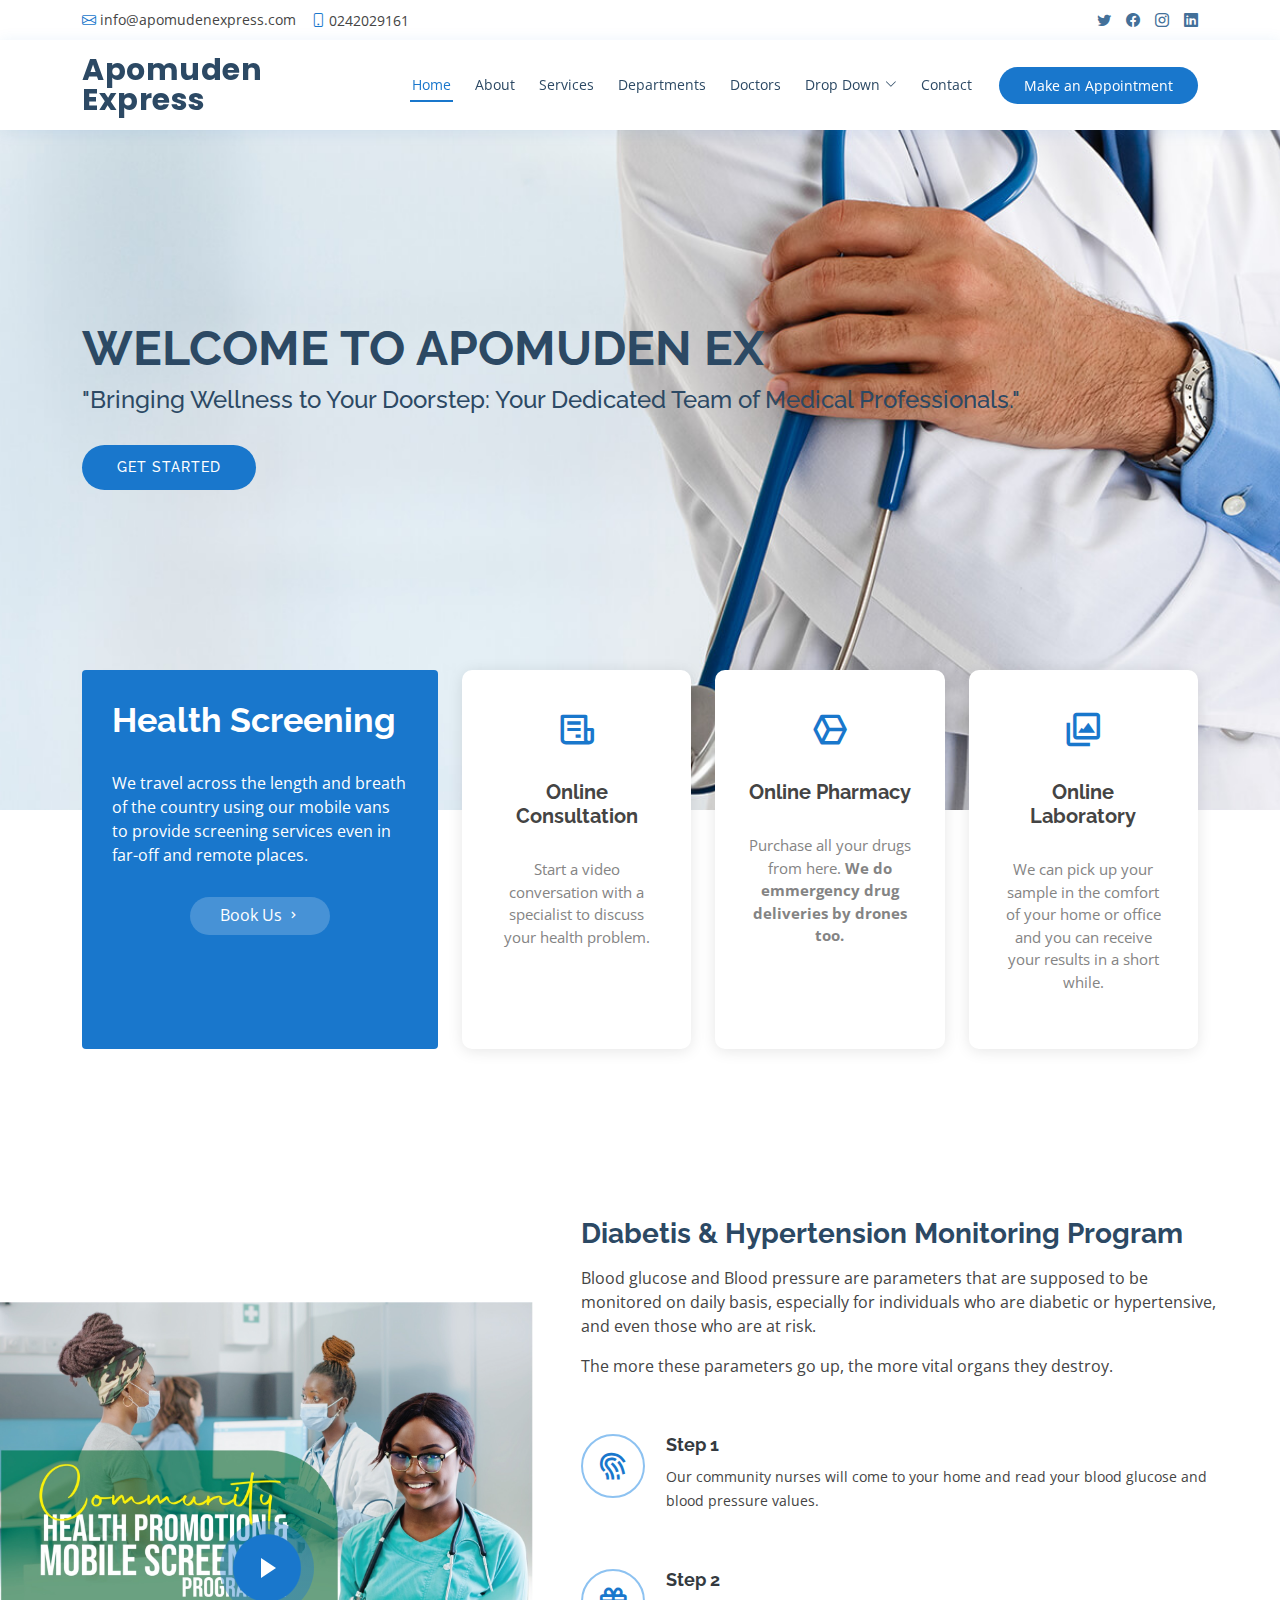
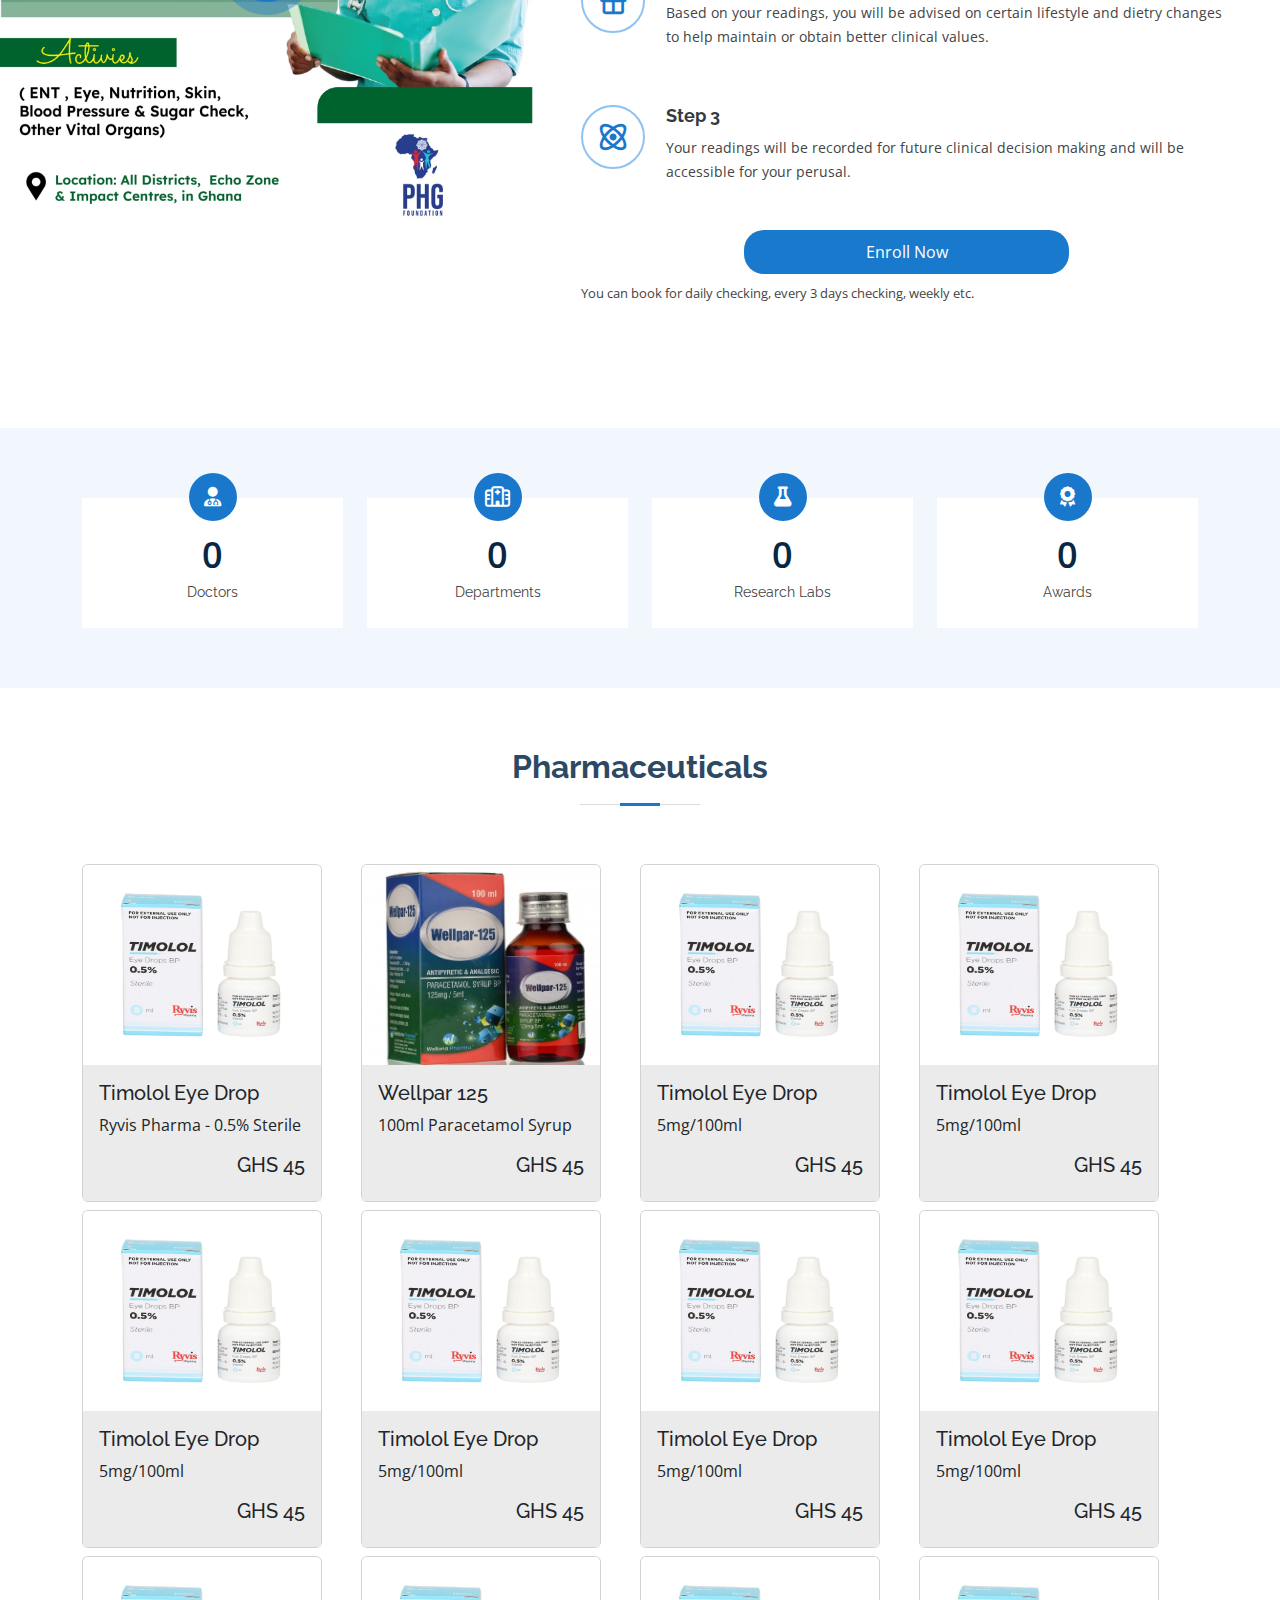
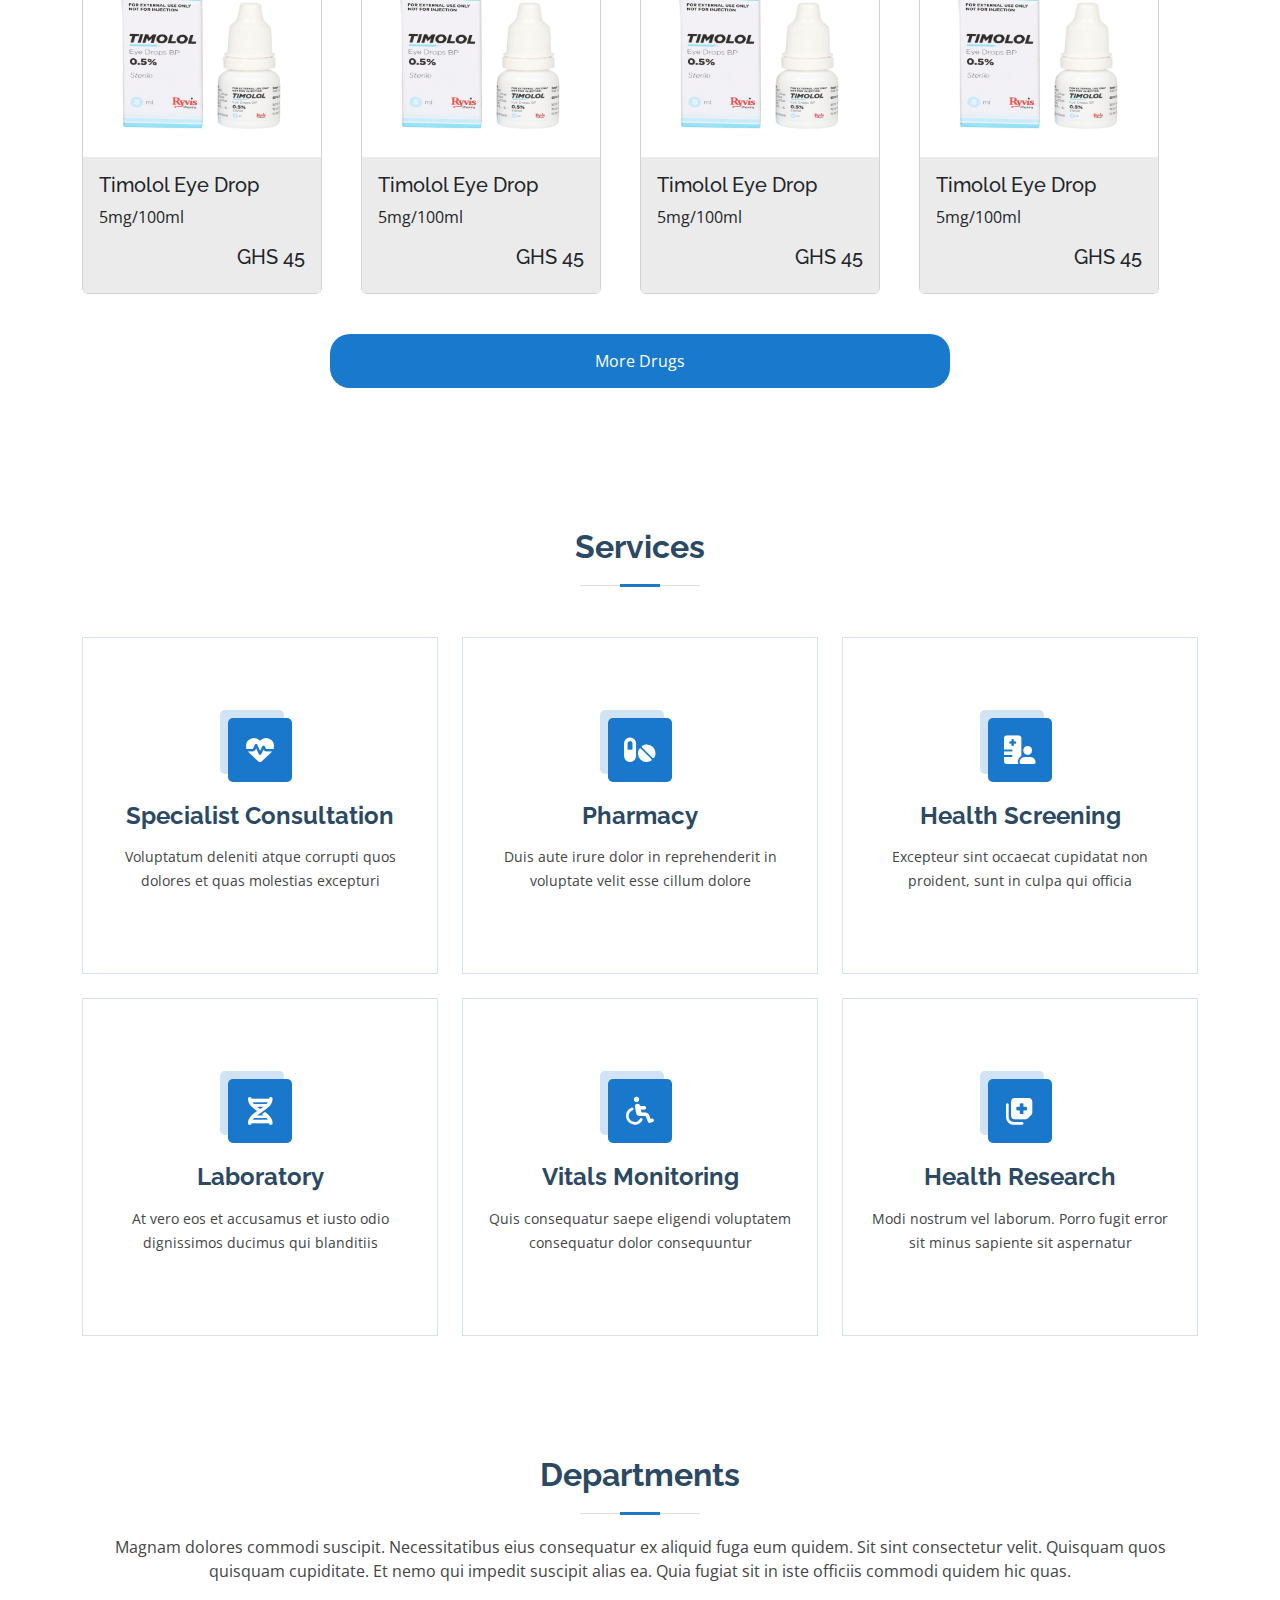
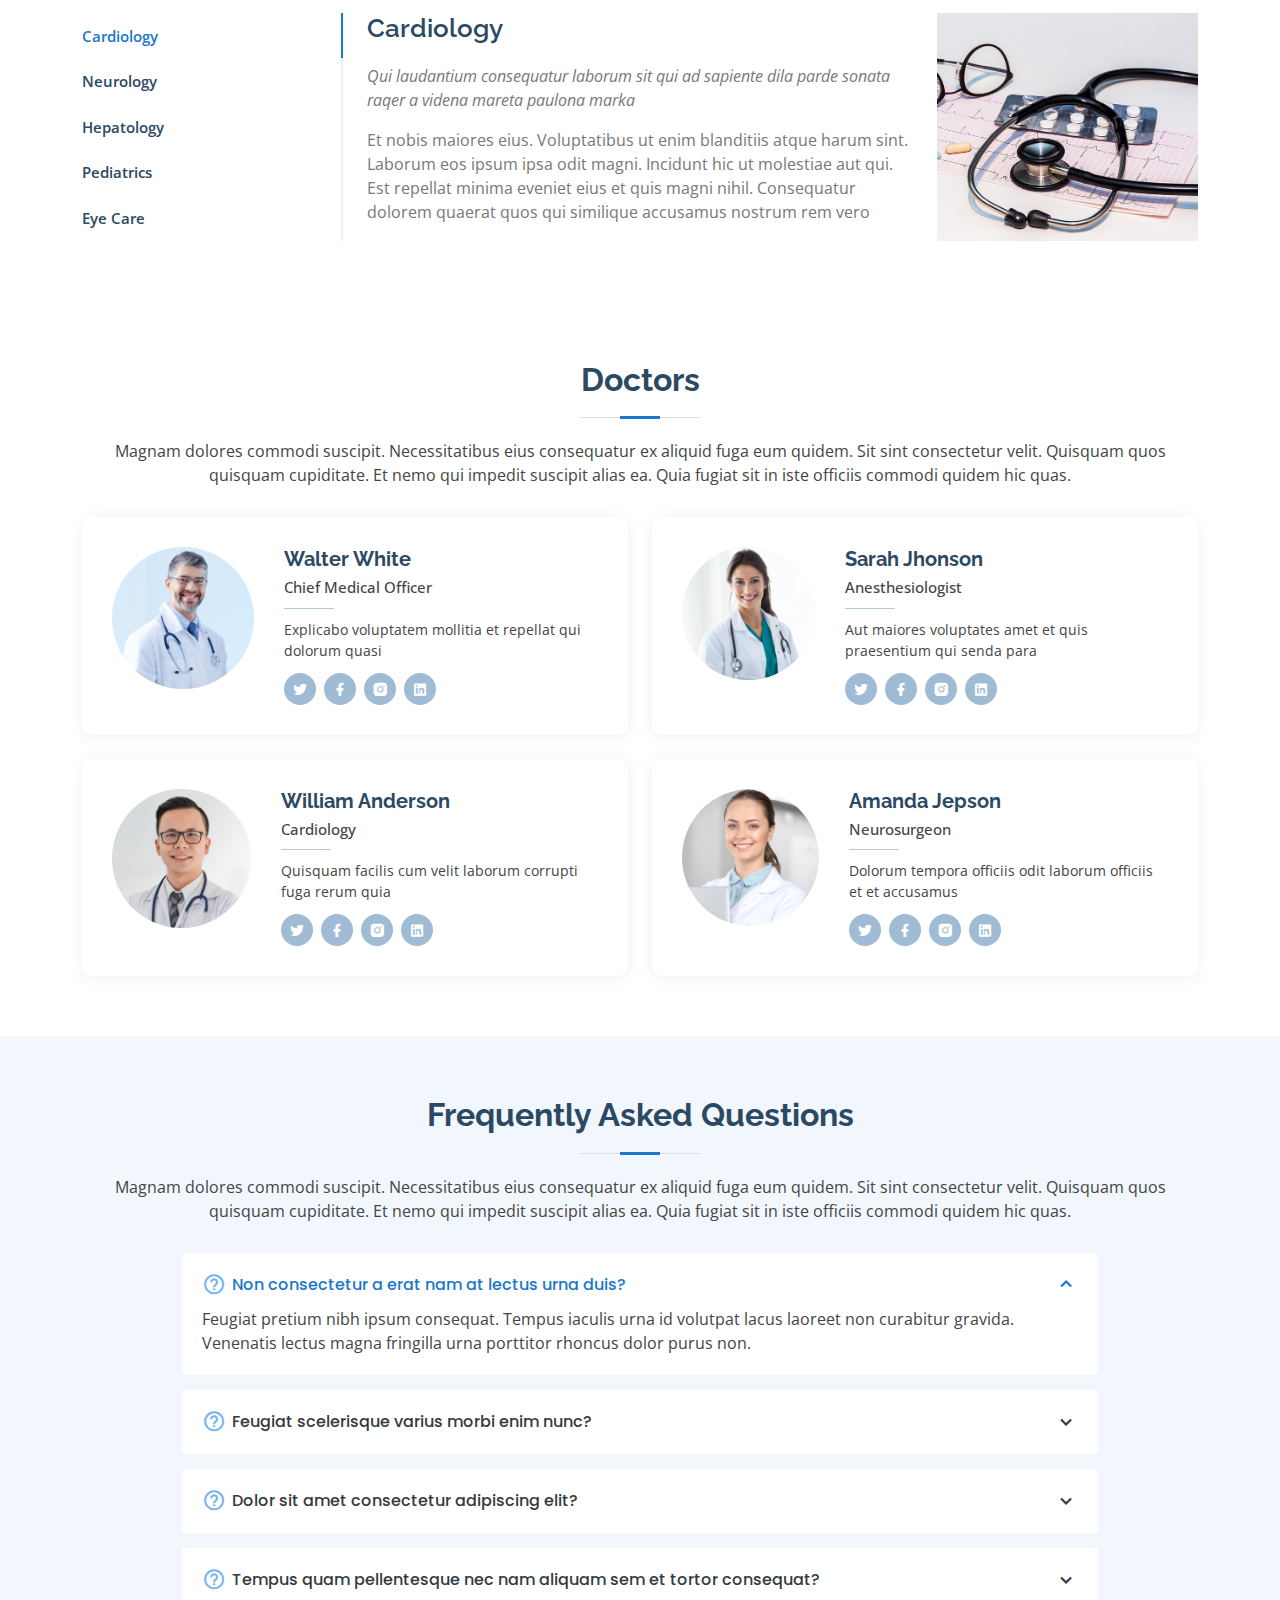
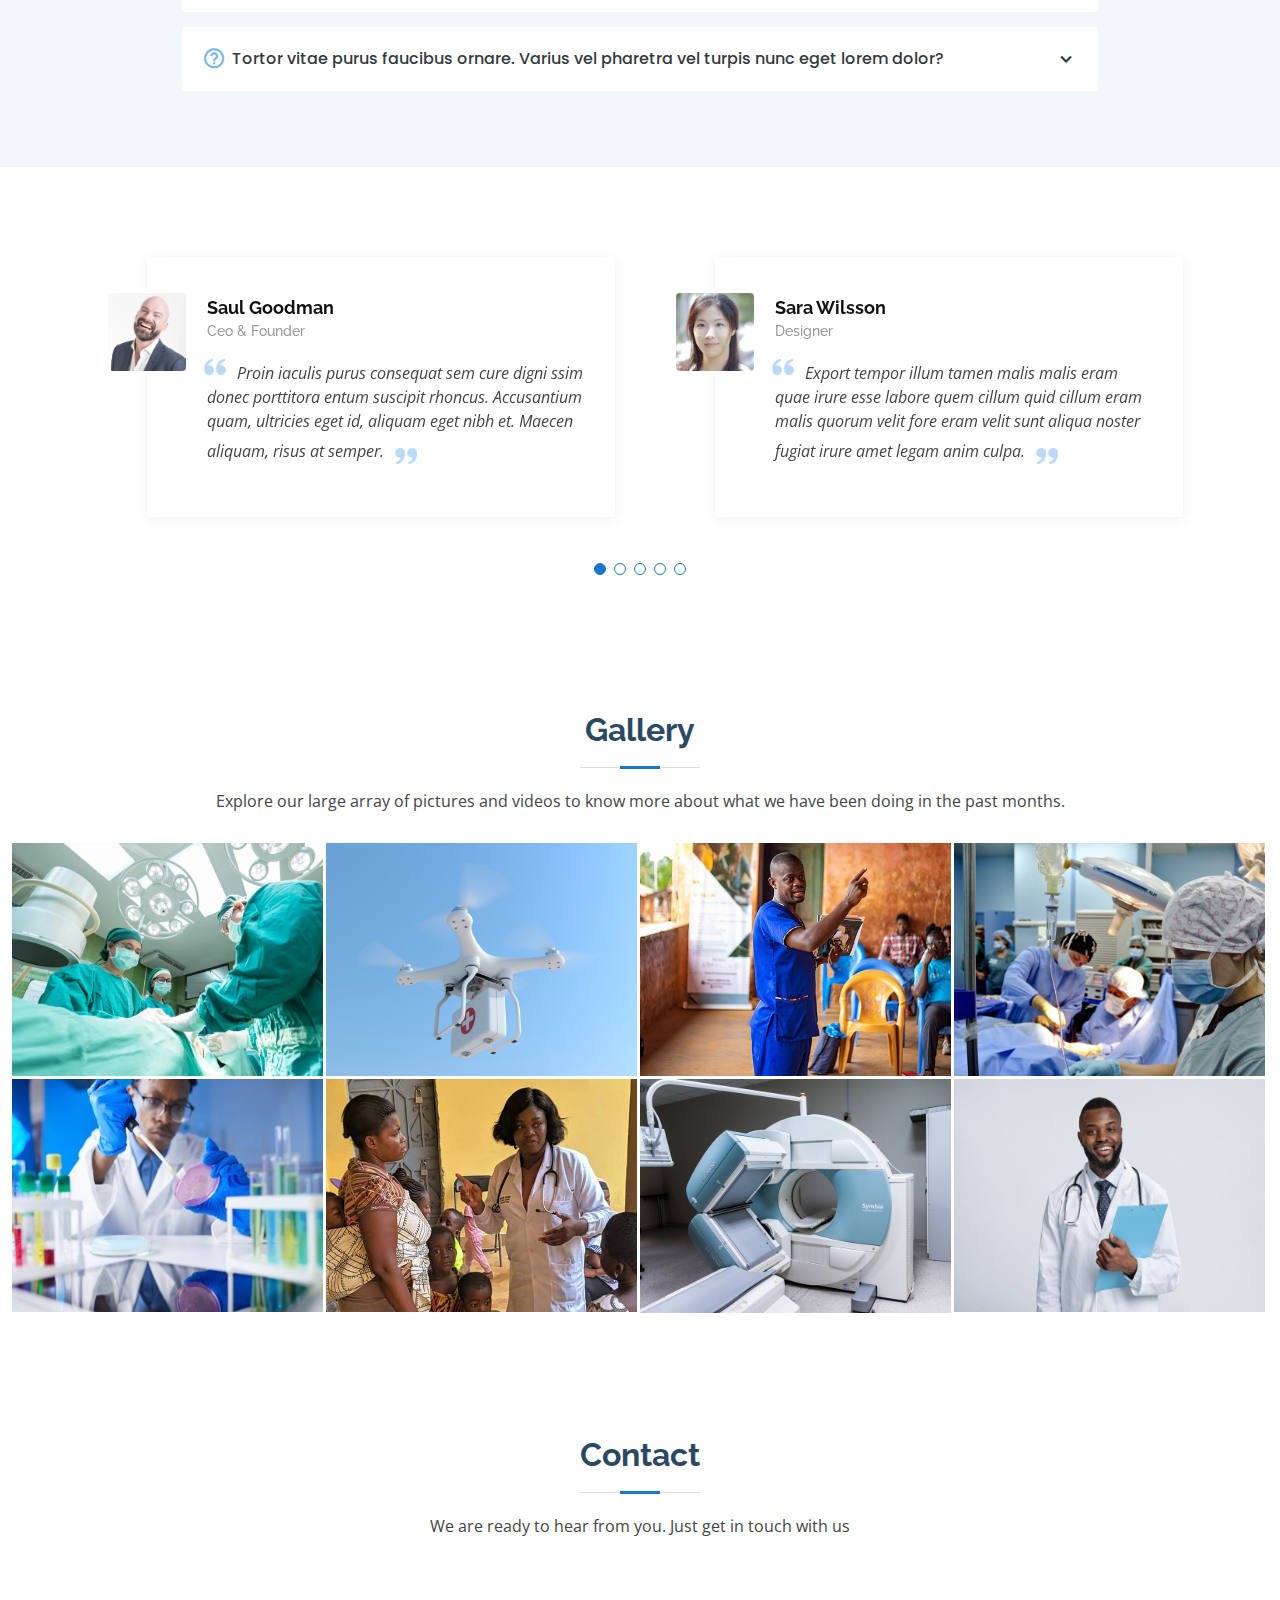
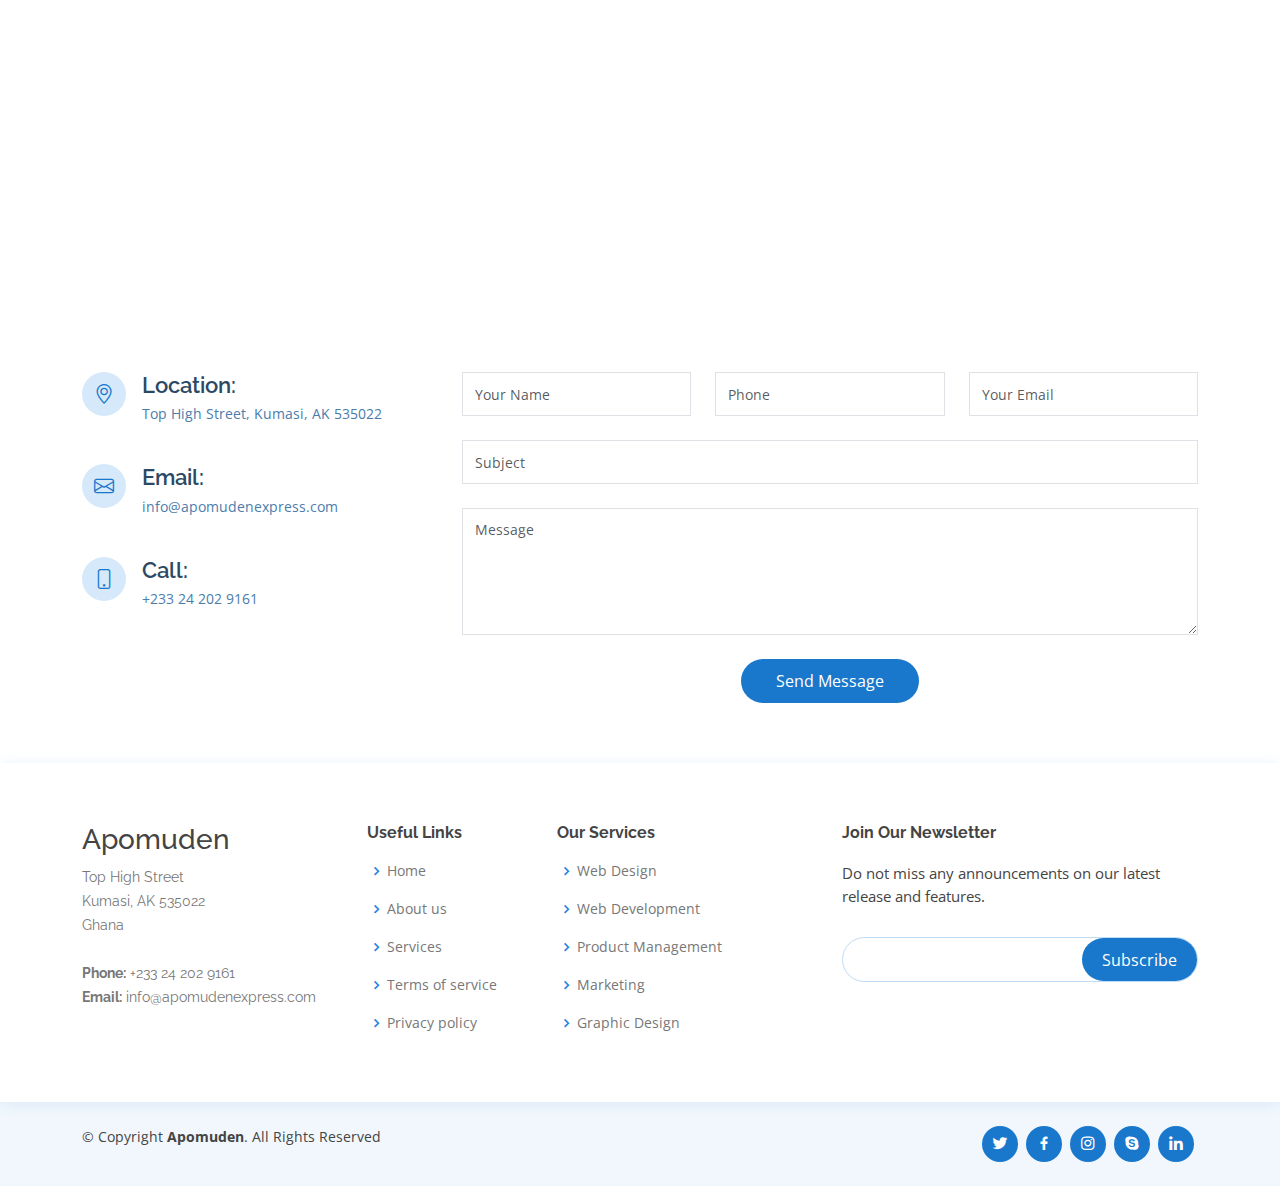
<file: index.html>
<!DOCTYPE html>
<html lang="en">

<head>
  <meta charset="utf-8">
  <meta content="width=device-width, initial-scale=1.0" name="viewport">

  <title>Apomuden Express</title>
  <meta content="" name="description">
  <meta content="" name="keywords">

  <!-- Favicons -->
  <link href="assets/img/favicon.png" rel="icon">
  <link href="assets/img/apple-touch-icon.png" rel="apple-touch-icon">

  <!-- Google Fonts -->
  <link href="https://fonts.googleapis.com/css?family=Open+Sans:300,300i,400,400i,600,600i,700,700i|Raleway:300,300i,400,400i,500,500i,600,600i,700,700i|Poppins:300,300i,400,400i,500,500i,600,600i,700,700i" rel="stylesheet">

  <!-- Vendor CSS Files -->
  <link href="assets/vendor/fontawesome-free/css/all.min.css" rel="stylesheet">
  <link href="assets/vendor/animate.css/animate.min.css" rel="stylesheet">
  <link href="assets/vendor/bootstrap/css/bootstrap.min.css" rel="stylesheet">
  <link href="assets/vendor/bootstrap-icons/bootstrap-icons.css" rel="stylesheet">
  <link href="assets/vendor/boxicons/css/boxicons.min.css" rel="stylesheet">
  <link href="assets/vendor/glightbox/css/glightbox.min.css" rel="stylesheet">
  <link href="assets/vendor/remixicon/remixicon.css" rel="stylesheet">
  <link href="assets/vendor/swiper/swiper-bundle.min.css" rel="stylesheet">

  <!-- Template Main CSS File -->
  <link href="assets/css/style.css" rel="stylesheet">

  <!-- =======================================================
  * Template Name: Medilab
  * Updated: Sep 18 2023 with Bootstrap v5.3.2
  * Template URL: https://bootstrapmade.com/medilab-free-medical-bootstrap-theme/
  * Author: BootstrapMade.com
  * License: https://bootstrapmade.com/license/
  ======================================================== -->
</head>

<body>

  <!-- ======= Top Bar ======= -->
  <div id="topbar" class="d-flex align-items-center fixed-top">
    <div class="container d-flex justify-content-between">
      <div class="contact-info d-flex align-items-center">
        <i class="bi bi-envelope"></i> <a href="mailto:contact@example.com">info@apomudenexpress.com</a>
        <i class="bi bi-phone"></i> 0242029161
      </div>
      <div class="d-none d-lg-flex social-links align-items-center">
        <a href="#" class="twitter"><i class="bi bi-twitter"></i></a>
        <a href="#" class="facebook"><i class="bi bi-facebook"></i></a>
        <a href="#" class="instagram"><i class="bi bi-instagram"></i></a>
        <a href="#" class="linkedin"><i class="bi bi-linkedin"></i></i></a>
      </div>
    </div>
  </div>

  <!-- ======= Header ======= -->
  <header id="header" class="fixed-top">
    <div class="container d-flex align-items-center">

      <h1 class="logo me-auto"><a href="index.html">Apomuden Express</a></h1>
      <!-- Uncomment below if you prefer to use an image logo -->
      <!-- <a href="index.html" class="logo me-auto"><img src="assets/img/logo.png" alt="" class="img-fluid"></a>-->

      <nav id="navbar" class="navbar order-last order-lg-0">
        <ul>
          <li><a class="nav-link scrollto active" href="#hero">Home</a></li>
          <li><a class="nav-link scrollto" href="#about">About</a></li>
          <li><a class="nav-link scrollto" href="#services">Services</a></li>
          <li><a class="nav-link scrollto" href="#departments">Departments</a></li>
          <li><a class="nav-link scrollto" href="#doctors">Doctors</a></li>
          <li class="dropdown"><a href="#"><span>Drop Down</span> <i class="bi bi-chevron-down"></i></a>
            <ul>
              <li><a href="#">Drop Down 1</a></li>
              <li class="dropdown"><a href="#"><span>Deep Drop Down</span> <i class="bi bi-chevron-right"></i></a>
                <ul>
                  <li><a href="#">Deep Drop Down 1</a></li>
                  <li><a href="#">Deep Drop Down 2</a></li>
                  <li><a href="#">Deep Drop Down 3</a></li>
                  <li><a href="#">Deep Drop Down 4</a></li>
                  <li><a href="#">Deep Drop Down 5</a></li>
                </ul>
              </li>
              <li><a href="#">Drop Down 2</a></li>
              <li><a href="#">Drop Down 3</a></li>
              <li><a href="#">Drop Down 4</a></li>
            </ul>
          </li>
          <li><a class="nav-link scrollto" href="#contact">Contact</a></li>
        </ul>
        <i class="bi bi-list mobile-nav-toggle"></i>
      </nav><!-- .navbar -->

      <a href="#appointment" class="appointment-btn scrollto"><span class="d-none d-md-inline">Make an</span> Appointment</a>

    </div>
  </header><!-- End Header -->

  <!-- ======= Hero Section ======= -->
  <section id="hero" class="d-flex align-items-center">
    <div class="container">
      <h1>Welcome to Apomuden Ex</h1>
      <h2>"Bringing Wellness to Your Doorstep: Your Dedicated Team of Medical Professionals." </h2>
      <!-- <h2>We are team of talented designers making websites with Bootstrap</h2> -->
      <a href="#about" class="btn-get-started scrollto">Get Started</a>
    </div>
    
  </section><!-- End Hero -->

  <main id="main">

    <!-- ======= Why Us Section ======= -->
    <section id="why-us" class="why-us">
      <div class="container">

        <div class="row">
          <div class="col-lg-4 d-flex align-items-stretch">
            <div class="content">
              <h3>Health Screening</h3>
              <p>
                We travel across the length and breath of the country using our mobile vans to provide screening services even in far-off and remote places.
                <!-- We journey through every corner of the country using our mobile vans to screen people, even in far-off places. -->
              </p>
              <div class="text-center">
                <a href="#" class="more-btn">Book Us <i class="bx bx-chevron-right"></i></a>
              </div>
            </div>
          </div>
          <div class="col-lg-8 d-flex align-items-stretch bg">
            <div class="icon-boxes d-flex flex-column justify-content-center">
              <div class="row">
                <div class="col-xl-4 d-flex align-items-stretch">
                  <div class="icon-box mt-4 mt-xl-0">
                    <i class="bx bx-receipt"></i>
                    <h4>Online Consultation</h4>
                    <p>Start a video conversation with a specialist to discuss your health problem.</p>
                  </div>
                </div>
                <div class="col-xl-4 d-flex align-items-stretch">
                  <div class="icon-box mt-4 mt-xl-0">
                    <i class="bx bx-cube-alt"></i>
                    <h4>Online Pharmacy</h4>
                    <p>Purchase all your drugs from here. <b>We do emmergency drug deliveries by drones too.</b></p>
                  </div>
                </div>
                <div class="col-xl-4 d-flex align-items-stretch">
                  <div class="icon-box mt-4 mt-xl-0">
                    <i class="bx bx-images"></i>
                    <h4>Online Laboratory</h4>
                    <p>We can pick up your sample in the comfort of your home or office and you can receive your results in a short while.</p>
                  </div>
                </div>

                
                
              </div>
            </div><!-- End .content-->
          </div>
        </div>

      </div>
    </section><!-- End Why Us Section -->

    <!-- ======= About Section ======= -->
    <section id="about" class="about">
      <div class="container-fluid">

        <div class="row">
          <div class="col-xl-5 col-lg-6 video-box d-flex justify-content-center align-items-stretch position-relative">
            <a href="https://www.youtube.com/watch?v=jDDaplaOz7Q" class="glightbox play-btn mb-4"></a>
          </div>

          <div class="col-xl-7 col-lg-6 icon-boxes d-flex flex-column align-items-stretch justify-content-center py-5 px-lg-5">
            <h3>Diabetis & Hypertension Monitoring Program</h3>
            <p>Blood glucose and Blood pressure are parameters that are supposed to be monitored on daily basis, especially for individuals who are diabetic or hypertensive, and even those who are at risk.</p>
            <p>The more these parameters go up, the more vital organs they destroy.</p>

            <div class="icon-box">
              <div class="icon"><i class="bx bx-fingerprint"></i></div>
              <h4 class="title"><a href="">Step 1</a></h4>
              <p class="description">
                Our community nurses will come to your home and read your blood glucose and blood pressure values.
              </p>
            </div>

            <div class="icon-box">
              <div class="icon"><i class="bx bx-gift"></i></div>
              <h4 class="title"><a href="">Step 2</a></h4>
              <p class="description">
                Based on your readings, you will be advised on certain lifestyle and dietry changes to help maintain or obtain better clinical values.
              </p>
            </div>

            <div class="icon-box">
              <div class="icon"><i class="bx bx-atom"></i></div>
              <h4 class="title"><a href="">Step 3</a></h4>
              <p class="description">
                Your readings will be recorded for future clinical decision making and will be accessible for your perusal.
              </p>
            </div>

            <div class="enroll-now-btn-wrapper">
              <button href="" class="enroll-now-btn">Enroll Now</button>
            </div>    
            
            <p style="padding-top: 10px; font-size: 13px; "> You can book for daily checking, every 3 days checking, weekly etc.</p>
          </div>
        </div>

      </div>
    </section><!-- End About Section -->

    <!-- ======= Counts Section ======= -->
    <section id="counts" class="counts">
      <div class="container">

        <div class="row">

          <div class="col-lg-3 col-md-6">
            <div class="count-box">
              <i class="fas fa-user-md"></i>
              <span data-purecounter-start="0" data-purecounter-end="85" data-purecounter-duration="1" class="purecounter"></span>
              <p>Doctors</p>
            </div>
          </div>

          <div class="col-lg-3 col-md-6 mt-5 mt-md-0">
            <div class="count-box">
              <i class="far fa-hospital"></i>
              <span data-purecounter-start="0" data-purecounter-end="18" data-purecounter-duration="1" class="purecounter"></span>
              <p>Departments</p>
            </div>
          </div>

          <div class="col-lg-3 col-md-6 mt-5 mt-lg-0">
            <div class="count-box">
              <i class="fas fa-flask"></i>
              <span data-purecounter-start="0" data-purecounter-end="12" data-purecounter-duration="1" class="purecounter"></span>
              <p>Research Labs</p>
            </div>
          </div>

          <div class="col-lg-3 col-md-6 mt-5 mt-lg-0">
            <div class="count-box">
              <i class="fas fa-award"></i>
              <span data-purecounter-start="0" data-purecounter-end="150" data-purecounter-duration="1" class="purecounter"></span>
              <p>Awards</p>
            </div>
          </div>

        </div>

      </div>
    </section><!-- End Counts Section -->


    <!-- Pharmaceuticals -->
<!-- <section>
  <div class="container">
    <div class="row">

      <div class="col-lg-3 col-md-4 col-sm-6 col-xs-6 bg-warning">
        <div class="img-wrapper">
          <img src="./assets/img/drug-img/timolol.jpg" height="200px" width="200px" alt="drug-img">
        </div>
      </div>

      <div class="col-lg-3 col-md-4 col-sm-6 col-xs-6 bg-danger">
        <div class="img-wrapper">
          <img src="./assets/img/drug-img/para.jpg" height="200px" width="200px" alt="drug-img">
        </div>


      </div>
      <div class="col-lg-3 col-md-4 col-sm-6 col-xs-6">3</div>
      <div class="col-lg-3 col-md-4 col-sm-6 col-xs-6">4</div>
    </div>
  </div>
</section> -->




    <section>
      <div class="section-title">
        <h2>Pharmaceuticals</h2>
        <!-- <p>Magnam dolores commodi suscipit. Necessitatibus eius consequatur ex aliquid fuga eum quidem. Sit sint consectetur velit. Quisquam quos quisquam cupiditate. Et nemo qui impedit suscipit alias ea. Quia fugiat sit in iste officiis commodi quidem hic quas.</p> -->
      </div>

      <div class="container d-flex justify-content-center align-items-center">
        <!-- <div class="row  gy-2 gx-1 "> -->
          <div class="card-group gy-2">
          <div class="col-lg-3 col-md-4 mt-2 col-sm-6 col-xs-6">
            <div class="card" style="width: 15rem;">
              <img class="card-img-top" src="./assets/img/drug-img/timolol.jpg" height="200px" width="200px" alt="Card image cap">
              <div class="card-body">
                <h5 class="card-title">Timolol Eye Drop</h5>
                <p class="card-text">Ryvis Pharma - 0.5% Sterile </p>
                <h5 class="d-flex justify-content-end">GHS 45</h5>
              </div>
            </div>
          </div>
          <div class="col-lg-3 col-md-4 mt-2 col-sm-6 col-xs-6">
            <div class="card" style="width: 15rem;">
              <img class="card-img-top" src="./assets/img/drug-img/para2.jpg" height="200px" width="200px" alt="Card image cap">
              <div class="card-body">
                <h5 class="card-title">Wellpar 125</h5>
                <p class="card-text">100ml Paracetamol Syrup</p>
                <h5 class="d-flex justify-content-end">GHS 45</h5>
                <!-- <a href="#" class="btn btn-primary">Go somewhere</a> -->
              </div>
            </div>
          </div>
          <div class="col-lg-3 col-md-4 mt-2 col-sm-6 col-xs-6">
            <div class="card" style="width: 15rem;">
              <img class="card-img-top" src="./assets/img/drug-img/timolol.jpg" height="200px" width="200px" alt="Card image cap">
              <div class="card-body">
                <h5 class="card-title">Timolol Eye Drop</h5>
                <p class="card-text">5mg/100ml</p>
                <h5 class="d-flex justify-content-end">GHS 45</h5>
                <!-- <a href="#" class="btn btn-primary">Go somewhere</a> -->
              </div>
            </div>
          </div>
          <div class="col-lg-3 col-md-4 mt-2 col-sm-6 col-xs-6">  
            <div class="card" style="width: 15rem;">
              <img class="card-img-top" src="./assets/img/drug-img/timolol.jpg" height="200px" width="200px" alt="Card image cap">
              <div class="card-body">
                <h5 class="card-title">Timolol Eye Drop</h5>
                <p class="card-text">5mg/100ml</p>
                <h5 class="d-flex justify-content-end">GHS 45</h5>
                <!-- <a href="#" class="btn btn-primary">Go somewhere</a> -->
              </div>
            </div>
          </div>
          <div class="col-lg-3 col-md-4 mt-2 col-sm-6 col-xs-6">  
            <div class="card" style="width: 15rem;">
              <img class="card-img-top" src="./assets/img/drug-img/timolol.jpg" height="200px" width="200px" alt="Card image cap">
              <div class="card-body">
                <h5 class="card-title">Timolol Eye Drop</h5>
                <p class="card-text">5mg/100ml</p>
                <h5 class="d-flex justify-content-end">GHS 45</h5>
                <!-- <a href="#" class="btn btn-primary">Go somewhere</a> -->
              </div>
            </div>
          </div>
          <div class="col-lg-3 col-md-4 mt-2 col-sm-6 col-xs-6">  
            <div class="card" style="width: 15rem;">
              <img class="card-img-top" src="./assets/img/drug-img/timolol.jpg" height="200px" width="200px" alt="Card image cap">
              <div class="card-body">
                <h5 class="card-title">Timolol Eye Drop</h5>
                <p class="card-text">5mg/100ml</p>
                <h5 class="d-flex justify-content-end">GHS 45</h5>
                <!-- <a href="#" class="btn btn-primary">Go somewhere</a> -->
              </div>
            </div>
          </div>
          <div class="col-lg-3 col-md-4 mt-2 col-sm-6 col-xs-6">  
            <div class="card" style="width: 15rem;">
              <img class="card-img-top" src="./assets/img/drug-img/timolol.jpg" height="200px" width="200px" alt="Card image cap">
              <div class="card-body">
                <h5 class="card-title">Timolol Eye Drop</h5>
                <p class="card-text">5mg/100ml</p>
                <h5 class="d-flex justify-content-end">GHS 45</h5>
                <!-- <a href="#" class="btn btn-primary">Go somewhere</a> -->
              </div>
            </div>
          </div>
          <div class="col-lg-3 col-md-4 mt-2 col-sm-6">  
            <div class="card" style="width: 15rem;">
              <img class="card-img-top" src="./assets/img/drug-img/timolol.jpg" height="200px" width="200px" alt="Card image cap">
              <div class="card-body">
                <h5 class="card-title">Timolol Eye Drop</h5>
                <p class="card-text">5mg/100ml</p>
                <h5 class="d-flex justify-content-end">GHS 45</h5>
                <!-- <a href="#" class="btn btn-primary">Go somewhere</a> -->
              </div>
            </div>
          </div>
          <div class="col-lg-3 col-md-4 mt-2 col-sm-6">  
            <div class="card" style="width: 15rem;">
              <img class="card-img-top" src="./assets/img/drug-img/timolol.jpg" height="200px" width="200px" alt="Card image cap">
              <div class="card-body">
                <h5 class="card-title">Timolol Eye Drop</h5>
                <p class="card-text">5mg/100ml</p>
                <h5 class="d-flex justify-content-end">GHS 45</h5>
                <!-- <a href="#" class="btn btn-primary">Go somewhere</a> -->
              </div>
            </div>
          </div>
          <div class="col-lg-3 col-md-4 mt-2 col-sm-6">  
            <div class="card" style="width: 15rem;">
              <img class="card-img-top" src="./assets/img/drug-img/timolol.jpg" height="200px" width="200px" alt="Card image cap">
              <div class="card-body">
                <h5 class="card-title">Timolol Eye Drop</h5>
                <p class="card-text">5mg/100ml</p>
                <h5 class="d-flex justify-content-end">GHS 45</h5>
                <!-- <a href="#" class="btn btn-primary">Go somewhere</a> -->
              </div>
            </div>
          </div>
          <div class="col-lg-3 col-md-4 mt-2 col-sm-6">  
            <div class="card" style="width: 15rem;">
              <img class="card-img-top" src="./assets/img/drug-img/timolol.jpg" height="200px" width="200px" alt="Card image cap">
              <div class="card-body">
                <h5 class="card-title">Timolol Eye Drop</h5>
                <p class="card-text">5mg/100ml</p>
                <h5 class="d-flex justify-content-end">GHS 45</h5>
                <!-- <a href="#" class="btn btn-primary">Go somewhere</a> -->
              </div>
            </div>
          </div>
          <div class="col-lg-3 col-md-4 mt-2 col-sm-6">  
            <div class="card" style="width: 15rem;">
              <img class="card-img-top" src="./assets/img/drug-img/timolol.jpg" height="200px" width="200px" alt="Card image cap">
              <div class="card-body">
                <h5 class="card-title">Timolol Eye Drop</h5>
                <p class="card-text">5mg/100ml</p>
                <h5 class="d-flex justify-content-end">GHS 45</h5>
                <!-- <a href="#" class="btn btn-primary">Go somewhere</a> -->
              </div>
            </div>
          </div>
          
          
        </div>
        
      </div>
      <div class="more-drugs-wrapper">
        <button class="more-drugs-btn"> More Drugs </button>
      </div>
      
      
    </section>

    <!-- ======= Services Section ======= -->
    <section id="services" class="services">
      <div class="container">

        <div class="section-title">
          <h2>Services</h2>
          <!-- <p>Magnam dolores commodi suscipit. Necessitatibus eius consequatur ex aliquid fuga eum quidem. Sit sint consectetur velit. Quisquam quos quisquam cupiditate. Et nemo qui impedit suscipit alias ea. Quia fugiat sit in iste officiis commodi quidem hic quas.</p> -->
        </div>

        <div class="row">
          <div class="col-lg-4 col-md-6 d-flex align-items-stretch">
            <div class="icon-box">
              <div class="icon"><i class="fas fa-heartbeat"></i></div>
              <h4><a href="">Specialist Consultation</a></h4>
              <p>Voluptatum deleniti atque corrupti quos dolores et quas molestias excepturi</p>
            </div>
          </div>

          <div class="col-lg-4 col-md-6 d-flex align-items-stretch mt-4 mt-md-0">
            <div class="icon-box">
              <div class="icon"><i class="fas fa-pills"></i></div>
              <h4><a href="">Pharmacy</a></h4>
              <p>Duis aute irure dolor in reprehenderit in voluptate velit esse cillum dolore</p>
            </div>
          </div>

          <div class="col-lg-4 col-md-6 d-flex align-items-stretch mt-4 mt-lg-0">
            <div class="icon-box">
              <div class="icon"><i class="fas fa-hospital-user"></i></div>
              <h4><a href="">Health Screening</a></h4>
              <p>Excepteur sint occaecat cupidatat non proident, sunt in culpa qui officia</p>
            </div>
          </div>

          <div class="col-lg-4 col-md-6 d-flex align-items-stretch mt-4">
            <div class="icon-box">
              <div class="icon"><i class="fas fa-dna"></i></div>
              <h4><a href="">Laboratory</a></h4>
              <p>At vero eos et accusamus et iusto odio dignissimos ducimus qui blanditiis</p>
            </div>
          </div>

          <div class="col-lg-4 col-md-6 d-flex align-items-stretch mt-4">
            <div class="icon-box">
              <div class="icon"><i class="fas fa-wheelchair"></i></div>
              <h4><a href="">Vitals Monitoring</a></h4>
              <p>Quis consequatur saepe eligendi voluptatem consequatur dolor consequuntur</p>
            </div>
          </div>

          <div class="col-lg-4 col-md-6 d-flex align-items-stretch mt-4">
            <div class="icon-box">
              <div class="icon"><i class="fas fa-notes-medical"></i></div>
              <h4><a href="">Health Research</a></h4>
              <p>Modi nostrum vel laborum. Porro fugit error sit minus sapiente sit aspernatur</p>
            </div>
          </div>

        </div>

      </div>
    </section><!-- End Services Section -->

    <!-- ======= Appointment Section ======= -->
    <!-- <section id="appointment" class="appointment section-bg">
      <div class="container">

        <div class="section-title">
          <h2>Make an Appointment</h2>
          <p>Magnam dolores commodi suscipit. Necessitatibus eius consequatur ex aliquid fuga eum quidem. Sit sint consectetur velit. Quisquam quos quisquam cupiditate. Et nemo qui impedit suscipit alias ea. Quia fugiat sit in iste officiis commodi quidem hic quas.</p>
        </div>

        <form action="forms/appointment.php" method="post" role="form" class="php-email-form">
          <div class="row">
            <div class="col-md-4 form-group">
              <input type="text" name="name" class="form-control" id="name" placeholder="Your Name" data-rule="minlen:4" data-msg="Please enter at least 4 chars">
              <div class="validate"></div>
            </div>
            <div class="col-md-4 form-group mt-3 mt-md-0">
              <input type="email" class="form-control" name="email" id="email" placeholder="Your Email" data-rule="email" data-msg="Please enter a valid email">
              <div class="validate"></div>
            </div>
            <div class="col-md-4 form-group mt-3 mt-md-0">
              <input type="tel" class="form-control" name="phone" id="phone" placeholder="Your Phone" data-rule="minlen:4" data-msg="Please enter at least 4 chars">
              <div class="validate"></div>
            </div>
          </div>
          <div class="row">
            <div class="col-md-4 form-group mt-3">
              <input type="datetime" name="date" class="form-control datepicker" id="date" placeholder="Appointment Date" data-rule="minlen:4" data-msg="Please enter at least 4 chars">
              <div class="validate"></div>
            </div>
            <div class="col-md-4 form-group mt-3">
              <select name="department" id="department" class="form-select">
                <option value="">Select Department</option>
                <option value="Department 1">Department 1</option>
                <option value="Department 2">Department 2</option>
                <option value="Department 3">Department 3</option>
              </select>
              <div class="validate"></div>
            </div>
            <div class="col-md-4 form-group mt-3">
              <select name="doctor" id="doctor" class="form-select">
                <option value="">Select Doctor</option>
                <option value="Doctor 1">Doctor 1</option>
                <option value="Doctor 2">Doctor 2</option>
                <option value="Doctor 3">Doctor 3</option>
              </select>
              <div class="validate"></div>
            </div>
          </div>

          <div class="form-group mt-3">
            <textarea class="form-control" name="message" rows="5" placeholder="Message (Optional)"></textarea>
            <div class="validate"></div>
          </div>
          <div class="mb-3">
            <div class="loading">Loading</div>
            <div class="error-message"></div>
            <div class="sent-message">Your appointment request has been sent successfully. Thank you!</div>
          </div>
          <div class="text-center"><button type="submit">Make an Appointment</button></div>
        </form>

      </div>
    </section> -->
    <!-- End Appointment Section -->

    <!-- ======= Departments Section ======= -->
    <section id="departments" class="departments">
      <div class="container">

        <div class="section-title">
          <h2>Departments</h2>
          <p>Magnam dolores commodi suscipit. Necessitatibus eius consequatur ex aliquid fuga eum quidem. Sit sint consectetur velit. Quisquam quos quisquam cupiditate. Et nemo qui impedit suscipit alias ea. Quia fugiat sit in iste officiis commodi quidem hic quas.</p>
        </div>

        <div class="row gy-4">
          <div class="col-lg-3">
            <ul class="nav nav-tabs flex-column">
              <li class="nav-item">
                <a class="nav-link active show" data-bs-toggle="tab" href="#tab-1">Cardiology</a>
              </li>
              <li class="nav-item">
                <a class="nav-link" data-bs-toggle="tab" href="#tab-2">Neurology</a>
              </li>
              <li class="nav-item">
                <a class="nav-link" data-bs-toggle="tab" href="#tab-3">Hepatology</a>
              </li>
              <li class="nav-item">
                <a class="nav-link" data-bs-toggle="tab" href="#tab-4">Pediatrics</a>
              </li>
              <li class="nav-item">
                <a class="nav-link" data-bs-toggle="tab" href="#tab-5">Eye Care</a>
              </li>
            </ul>
          </div>
          <div class="col-lg-9">
            <div class="tab-content">
              <div class="tab-pane active show" id="tab-1">
                <div class="row gy-4">
                  <div class="col-lg-8 details order-2 order-lg-1">
                    <h3>Cardiology</h3>
                    <p class="fst-italic">Qui laudantium consequatur laborum sit qui ad sapiente dila parde sonata raqer a videna mareta paulona marka</p>
                    <p>Et nobis maiores eius. Voluptatibus ut enim blanditiis atque harum sint. Laborum eos ipsum ipsa odit magni. Incidunt hic ut molestiae aut qui. Est repellat minima eveniet eius et quis magni nihil. Consequatur dolorem quaerat quos qui similique accusamus nostrum rem vero</p>
                  </div>
                  <div class="col-lg-4 text-center order-1 order-lg-2">
                    <img src="assets/img/departments-1.jpg" alt="" class="img-fluid">
                  </div>
                </div>
              </div>
              <div class="tab-pane" id="tab-2">
                <div class="row gy-4">
                  <div class="col-lg-8 details order-2 order-lg-1">
                    <h3>Et blanditiis nemo veritatis excepturi</h3>
                    <p class="fst-italic">Qui laudantium consequatur laborum sit qui ad sapiente dila parde sonata raqer a videna mareta paulona marka</p>
                    <p>Ea ipsum voluptatem consequatur quis est. Illum error ullam omnis quia et reiciendis sunt sunt est. Non aliquid repellendus itaque accusamus eius et velit ipsa voluptates. Optio nesciunt eaque beatae accusamus lerode pakto madirna desera vafle de nideran pal</p>
                  </div>
                  <div class="col-lg-4 text-center order-1 order-lg-2">
                    <img src="assets/img/departments-2.jpg" alt="" class="img-fluid">
                  </div>
                </div>
              </div>
              <div class="tab-pane" id="tab-3">
                <div class="row gy-4">
                  <div class="col-lg-8 details order-2 order-lg-1">
                    <h3>Impedit facilis occaecati odio neque aperiam sit</h3>
                    <p class="fst-italic">Eos voluptatibus quo. Odio similique illum id quidem non enim fuga. Qui natus non sunt dicta dolor et. In asperiores velit quaerat perferendis aut</p>
                    <p>Iure officiis odit rerum. Harum sequi eum illum corrupti culpa veritatis quisquam. Neque necessitatibus illo rerum eum ut. Commodi ipsam minima molestiae sed laboriosam a iste odio. Earum odit nesciunt fugiat sit ullam. Soluta et harum voluptatem optio quae</p>
                  </div>
                  <div class="col-lg-4 text-center order-1 order-lg-2">
                    <img src="assets/img/departments-3.jpg" alt="" class="img-fluid">
                  </div>
                </div>
              </div>
              <div class="tab-pane" id="tab-4">
                <div class="row gy-4">
                  <div class="col-lg-8 details order-2 order-lg-1">
                    <h3>Fuga dolores inventore laboriosam ut est accusamus laboriosam dolore</h3>
                    <p class="fst-italic">Totam aperiam accusamus. Repellat consequuntur iure voluptas iure porro quis delectus</p>
                    <p>Eaque consequuntur consequuntur libero expedita in voluptas. Nostrum ipsam necessitatibus aliquam fugiat debitis quis velit. Eum ex maxime error in consequatur corporis atque. Eligendi asperiores sed qui veritatis aperiam quia a laborum inventore</p>
                  </div>
                  <div class="col-lg-4 text-center order-1 order-lg-2">
                    <img src="assets/img/departments-4.jpg" alt="" class="img-fluid">
                  </div>
                </div>
              </div>
              <div class="tab-pane" id="tab-5">
                <div class="row gy-4">
                  <div class="col-lg-8 details order-2 order-lg-1">
                    <h3>Est eveniet ipsam sindera pad rone matrelat sando reda</h3>
                    <p class="fst-italic">Omnis blanditiis saepe eos autem qui sunt debitis porro quia.</p>
                    <p>Exercitationem nostrum omnis. Ut reiciendis repudiandae minus. Omnis recusandae ut non quam ut quod eius qui. Ipsum quia odit vero atque qui quibusdam amet. Occaecati sed est sint aut vitae molestiae voluptate vel</p>
                  </div>
                  <div class="col-lg-4 text-center order-1 order-lg-2">
                    <img src="assets/img/departments-5.jpg" alt="" class="img-fluid">
                  </div>
                </div>
              </div>
            </div>
          </div>
        </div>

      </div>
    </section><!-- End Departments Section -->

    <!-- ======= Doctors Section ======= -->
    <section id="doctors" class="doctors">
      <div class="container">

        <div class="section-title">
          <h2>Doctors</h2>
          <p>Magnam dolores commodi suscipit. Necessitatibus eius consequatur ex aliquid fuga eum quidem. Sit sint consectetur velit. Quisquam quos quisquam cupiditate. Et nemo qui impedit suscipit alias ea. Quia fugiat sit in iste officiis commodi quidem hic quas.</p>
        </div>

        <div class="row">

          <div class="col-lg-6">
            <div class="member d-flex align-items-start">
              <div class="pic"><img src="assets/img/doctors/doctors-1.jpg" class="img-fluid" alt=""></div>
              <div class="member-info">
                <h4>Walter White</h4>
                <span>Chief Medical Officer</span>
                <p>Explicabo voluptatem mollitia et repellat qui dolorum quasi</p>
                <div class="social">
                  <a href=""><i class="ri-twitter-fill"></i></a>
                  <a href=""><i class="ri-facebook-fill"></i></a>
                  <a href=""><i class="ri-instagram-fill"></i></a>
                  <a href=""> <i class="ri-linkedin-box-fill"></i> </a>
                </div>
              </div>
            </div>
          </div>

          <div class="col-lg-6 mt-4 mt-lg-0">
            <div class="member d-flex align-items-start">
              <div class="pic"><img src="assets/img/doctors/doctors-2.jpg" class="img-fluid" alt=""></div>
              <div class="member-info">
                <h4>Sarah Jhonson</h4>
                <span>Anesthesiologist</span>
                <p>Aut maiores voluptates amet et quis praesentium qui senda para</p>
                <div class="social">
                  <a href=""><i class="ri-twitter-fill"></i></a>
                  <a href=""><i class="ri-facebook-fill"></i></a>
                  <a href=""><i class="ri-instagram-fill"></i></a>
                  <a href=""> <i class="ri-linkedin-box-fill"></i> </a>
                </div>
              </div>
            </div>
          </div>

          <div class="col-lg-6 mt-4">
            <div class="member d-flex align-items-start">
              <div class="pic"><img src="assets/img/doctors/doctors-3.jpg" class="img-fluid" alt=""></div>
              <div class="member-info">
                <h4>William Anderson</h4>
                <span>Cardiology</span>
                <p>Quisquam facilis cum velit laborum corrupti fuga rerum quia</p>
                <div class="social">
                  <a href=""><i class="ri-twitter-fill"></i></a>
                  <a href=""><i class="ri-facebook-fill"></i></a>
                  <a href=""><i class="ri-instagram-fill"></i></a>
                  <a href=""> <i class="ri-linkedin-box-fill"></i> </a>
                </div>
              </div>
            </div>
          </div>

          <div class="col-lg-6 mt-4">
            <div class="member d-flex align-items-start">
              <div class="pic"><img src="assets/img/doctors/doctors-4.jpg" class="img-fluid" alt=""></div>
              <div class="member-info">
                <h4>Amanda Jepson</h4>
                <span>Neurosurgeon</span>
                <p>Dolorum tempora officiis odit laborum officiis et et accusamus</p>
                <div class="social">
                  <a href=""><i class="ri-twitter-fill"></i></a>
                  <a href=""><i class="ri-facebook-fill"></i></a>
                  <a href=""><i class="ri-instagram-fill"></i></a>
                  <a href=""> <i class="ri-linkedin-box-fill"></i> </a>
                </div>
              </div>
            </div>
          </div>

        </div>

      </div>
    </section><!-- End Doctors Section -->

    <!-- ======= Frequently Asked Questions Section ======= -->
    <section id="faq" class="faq section-bg">
      <div class="container">

        <div class="section-title">
          <h2>Frequently Asked Questions</h2>
          <p>Magnam dolores commodi suscipit. Necessitatibus eius consequatur ex aliquid fuga eum quidem. Sit sint consectetur velit. Quisquam quos quisquam cupiditate. Et nemo qui impedit suscipit alias ea. Quia fugiat sit in iste officiis commodi quidem hic quas.</p>
        </div>

        <div class="faq-list">
          <ul>
            <li data-aos="fade-up">
              <i class="bx bx-help-circle icon-help"></i> <a data-bs-toggle="collapse" class="collapse" data-bs-target="#faq-list-1">Non consectetur a erat nam at lectus urna duis? <i class="bx bx-chevron-down icon-show"></i><i class="bx bx-chevron-up icon-close"></i></a>
              <div id="faq-list-1" class="collapse show" data-bs-parent=".faq-list">
                <p>
                  Feugiat pretium nibh ipsum consequat. Tempus iaculis urna id volutpat lacus laoreet non curabitur gravida. Venenatis lectus magna fringilla urna porttitor rhoncus dolor purus non.
                </p>
              </div>
            </li>

            <li data-aos="fade-up" data-aos-delay="100">
              <i class="bx bx-help-circle icon-help"></i> <a data-bs-toggle="collapse" data-bs-target="#faq-list-2" class="collapsed">Feugiat scelerisque varius morbi enim nunc? <i class="bx bx-chevron-down icon-show"></i><i class="bx bx-chevron-up icon-close"></i></a>
              <div id="faq-list-2" class="collapse" data-bs-parent=".faq-list">
                <p>
                  Dolor sit amet consectetur adipiscing elit pellentesque habitant morbi. Id interdum velit laoreet id donec ultrices. Fringilla phasellus faucibus scelerisque eleifend donec pretium. Est pellentesque elit ullamcorper dignissim. Mauris ultrices eros in cursus turpis massa tincidunt dui.
                </p>
              </div>
            </li>

            <li data-aos="fade-up" data-aos-delay="200">
              <i class="bx bx-help-circle icon-help"></i> <a data-bs-toggle="collapse" data-bs-target="#faq-list-3" class="collapsed">Dolor sit amet consectetur adipiscing elit? <i class="bx bx-chevron-down icon-show"></i><i class="bx bx-chevron-up icon-close"></i></a>
              <div id="faq-list-3" class="collapse" data-bs-parent=".faq-list">
                <p>
                  Eleifend mi in nulla posuere sollicitudin aliquam ultrices sagittis orci. Faucibus pulvinar elementum integer enim. Sem nulla pharetra diam sit amet nisl suscipit. Rutrum tellus pellentesque eu tincidunt. Lectus urna duis convallis convallis tellus. Urna molestie at elementum eu facilisis sed odio morbi quis
                </p>
              </div>
            </li>

            <li data-aos="fade-up" data-aos-delay="300">
              <i class="bx bx-help-circle icon-help"></i> <a data-bs-toggle="collapse" data-bs-target="#faq-list-4" class="collapsed">Tempus quam pellentesque nec nam aliquam sem et tortor consequat? <i class="bx bx-chevron-down icon-show"></i><i class="bx bx-chevron-up icon-close"></i></a>
              <div id="faq-list-4" class="collapse" data-bs-parent=".faq-list">
                <p>
                  Molestie a iaculis at erat pellentesque adipiscing commodo. Dignissim suspendisse in est ante in. Nunc vel risus commodo viverra maecenas accumsan. Sit amet nisl suscipit adipiscing bibendum est. Purus gravida quis blandit turpis cursus in.
                </p>
              </div>
            </li>

            <li data-aos="fade-up" data-aos-delay="400">
              <i class="bx bx-help-circle icon-help"></i> <a data-bs-toggle="collapse" data-bs-target="#faq-list-5" class="collapsed">Tortor vitae purus faucibus ornare. Varius vel pharetra vel turpis nunc eget lorem dolor? <i class="bx bx-chevron-down icon-show"></i><i class="bx bx-chevron-up icon-close"></i></a>
              <div id="faq-list-5" class="collapse" data-bs-parent=".faq-list">
                <p>
                  Laoreet sit amet cursus sit amet dictum sit amet justo. Mauris vitae ultricies leo integer malesuada nunc vel. Tincidunt eget nullam non nisi est sit amet. Turpis nunc eget lorem dolor sed. Ut venenatis tellus in metus vulputate eu scelerisque.
                </p>
              </div>
            </li>

          </ul>
        </div>

      </div>
    </section><!-- End Frequently Asked Questions Section -->

    <!-- ======= Testimonials Section ======= -->
    <section id="testimonials" class="testimonials">
      <div class="container">

        <div class="testimonials-slider swiper" data-aos="fade-up" data-aos-delay="100">
          <div class="swiper-wrapper">

            <div class="swiper-slide">
              <div class="testimonial-wrap">
                <div class="testimonial-item">
                  <img src="assets/img/testimonials/testimonials-1.jpg" class="testimonial-img" alt="">
                  <h3>Saul Goodman</h3>
                  <h4>Ceo &amp; Founder</h4>
                  <p>
                    <i class="bx bxs-quote-alt-left quote-icon-left"></i>
                    Proin iaculis purus consequat sem cure digni ssim donec porttitora entum suscipit rhoncus. Accusantium quam, ultricies eget id, aliquam eget nibh et. Maecen aliquam, risus at semper.
                    <i class="bx bxs-quote-alt-right quote-icon-right"></i>
                  </p>
                </div>
              </div>
            </div><!-- End testimonial item -->

            <div class="swiper-slide">
              <div class="testimonial-wrap">
                <div class="testimonial-item">
                  <img src="assets/img/testimonials/testimonials-2.jpg" class="testimonial-img" alt="">
                  <h3>Sara Wilsson</h3>
                  <h4>Designer</h4>
                  <p>
                    <i class="bx bxs-quote-alt-left quote-icon-left"></i>
                    Export tempor illum tamen malis malis eram quae irure esse labore quem cillum quid cillum eram malis quorum velit fore eram velit sunt aliqua noster fugiat irure amet legam anim culpa.
                    <i class="bx bxs-quote-alt-right quote-icon-right"></i>
                  </p>
                </div>
              </div>
            </div><!-- End testimonial item -->

            <div class="swiper-slide">
              <div class="testimonial-wrap">
                <div class="testimonial-item">
                  <img src="assets/img/testimonials/testimonials-3.jpg" class="testimonial-img" alt="">
                  <h3>Jena Karlis</h3>
                  <h4>Store Owner</h4>
                  <p>
                    <i class="bx bxs-quote-alt-left quote-icon-left"></i>
                    Enim nisi quem export duis labore cillum quae magna enim sint quorum nulla quem veniam duis minim tempor labore quem eram duis noster aute amet eram fore quis sint minim.
                    <i class="bx bxs-quote-alt-right quote-icon-right"></i>
                  </p>
                </div>
              </div>
            </div><!-- End testimonial item -->

            <div class="swiper-slide">
              <div class="testimonial-wrap">
                <div class="testimonial-item">
                  <img src="assets/img/testimonials/testimonials-4.jpg" class="testimonial-img" alt="">
                  <h3>Matt Brandon</h3>
                  <h4>Freelancer</h4>
                  <p>
                    <i class="bx bxs-quote-alt-left quote-icon-left"></i>
                    Fugiat enim eram quae cillum dolore dolor amet nulla culpa multos export minim fugiat minim velit minim dolor enim duis veniam ipsum anim magna sunt elit fore quem dolore labore illum veniam.
                    <i class="bx bxs-quote-alt-right quote-icon-right"></i>
                  </p>
                </div>
              </div>
            </div><!-- End testimonial item -->

            <div class="swiper-slide">
              <div class="testimonial-wrap">
                <div class="testimonial-item">
                  <img src="assets/img/testimonials/testimonials-5.jpg" class="testimonial-img" alt="">
                  <h3>John Larson</h3>
                  <h4>Entrepreneur</h4>
                  <p>
                    <i class="bx bxs-quote-alt-left quote-icon-left"></i>
                    Quis quorum aliqua sint quem legam fore sunt eram irure aliqua veniam tempor noster veniam enim culpa labore duis sunt culpa nulla illum cillum fugiat legam esse veniam culpa fore nisi cillum quid.
                    <i class="bx bxs-quote-alt-right quote-icon-right"></i>
                  </p>
                </div>
              </div>
            </div><!-- End testimonial item -->

          </div>
          <div class="swiper-pagination"></div>
        </div>

      </div>
    </section><!-- End Testimonials Section -->

    <!-- ======= Gallery Section ======= -->
    <section id="gallery" class="gallery">
      <div class="container">

        <div class="section-title">
          <h2>Gallery</h2>
          <p>
            Explore our large array of pictures and videos to know more about what we have been doing in the past months.
          </p>
        </div>
      </div>

      <div class="container-fluid">
        <div class="row g-0">

          <div class="col-lg-3 col-md-4">
            <div class="gallery-item">
              <a href="assets/img/gallery/gallery-1.jpg" class="galelry-lightbox">
                <img src="assets/img/gallery/gallery-1.jpg" alt="" class="img-fluid">
              </a>
            </div>
          </div>

          <div class="col-lg-3 col-md-4">
            <div class="gallery-item">
              <a href="assets/img/gallery/gallery-2.jpg" class="galelry-lightbox">
                <img src="assets/img/gallery/gallery-2.jpg" alt="" class="img-fluid">
              </a>
            </div>
          </div>

          <div class="col-lg-3 col-md-4">
            <div class="gallery-item">
              <a href="assets/img/gallery/gallery-3.jpg" class="galelry-lightbox">
                <img style="aspect-ratio: 1/0.749" src="assets/img/gallery/gallery-3.jpg" alt="" class="img-fluid">
              </a>
            </div>
          </div>

          <div class="col-lg-3 col-md-4">
            <div class="gallery-item">
              <a href="assets/img/gallery/gallery-4.jpg" class="galelry-lightbox">
                <img src="assets/img/gallery/gallery-4.jpg" alt="" class="img-fluid">
              </a>
            </div>
          </div>

          <div class="col-lg-3 col-md-4">
            <div class="gallery-item">
              <a href="assets/img/gallery/gallery-5.jpg" class="galelry-lightbox">
                <img style="aspect-ratio: 1/0.749" src="assets/img/gallery/gallery-5.jpg" alt="" class="img-fluid">
              </a>
            </div>
          </div>

          <div class="col-lg-3 col-md-4">
            <div class="gallery-item">
              <a href="assets/img/gallery/gallery-6.jpg" class="galelry-lightbox">
                <img style="aspect-ratio: 1/0.749" src="assets/img/gallery/gallery-6.jpg" alt="" class="img-fluid">
              </a>
            </div>
          </div>

          <div class="col-lg-3 col-md-4">
            <div class="gallery-item">
              <a href="assets/img/gallery/gallery-7.jpg" class="galelry-lightbox">
                <img src="assets/img/gallery/gallery-7.jpg" alt="" class="img-fluid">
              </a>
            </div>
          </div>

          <div class="col-lg-3 col-md-4">
            <div class="gallery-item">
              <a href="assets/img/gallery/gallery-8.jpg" class="galelry-lightbox">
                <img style="aspect-ratio: 1/0.749" src="assets/img/gallery/gallery-8.jpg" alt="" class="img-fluid">
              </a>
            </div>
          </div>

        </div>

      </div>
    </section><!-- End Gallery Section -->

    <!-- ======= Contact Section ======= -->
    <section id="contact" class="contact">
      <div class="container">

        <div class="section-title">
          <h2>Contact</h2>
          <p>We are ready to hear from you. Just get in touch with us</p>        
        </div>
      </div>

      <div>
        <iframe style="border:0; width: 100%; height: 350px;" src="https://www.google.com/maps/embed?pb=!1m14!1m8!1m3!1d12097.433213460943!2d-74.0062269!3d40.7101282!3m2!1i1024!2i768!4f13.1!3m3!1m2!1s0x0%3A0xb89d1fe6bc499443!2sDowntown+Conference+Center!5e0!3m2!1smk!2sbg!4v1539943755621" frameborder="0" allowfullscreen></iframe>
      </div>

      <div class="container">
        <div class="row mt-5">

          <div class="col-lg-4">
            <div class="info">
              <div class="address">
                <i class="bi bi-geo-alt"></i>
                <h4>Location:</h4>
                <p>Top High Street, Kumasi, AK 535022</p>
              </div>

              <div class="email">
                <i class="bi bi-envelope"></i>
                <h4>Email:</h4>
                <p>info@apomudenexpress.com</p>
              </div>

              <div class="phone">
                <i class="bi bi-phone"></i>
                <h4>Call:</h4>
                <p>+233 24 202 9161</p>
              </div>

            </div>

          </div>

          <div class="col-lg-8 mt-5 mt-lg-0">

            <form action="forms/contact.php" method="post" role="form" class="php-email-form">
              <div class="row">
                <div class="col-md-4 form-group">
                  <input type="text" name="name" class="form-control" id="name" placeholder="Your Name" required>
                </div>
                <div class="col-md-4 form-group mt-3 mt-md-0">
                  <input type="tel" class="form-control" name="phone" id="phone" placeholder="Phone" required>
                </div>
                <div class="col-md-4 form-group mt-3 mt-md-0">
                  <input type="email" class="form-control" name="email" id="email" placeholder="Your Email" required>
                </div>
                
              </div>
              <div class="form-group mt-3">
                <input type="text" class="form-control" name="subject" id="subject" placeholder="Subject" required>
              </div>
              <div class="form-group mt-3">
                <textarea class="form-control" name="message" rows="5" placeholder="Message" required></textarea>
              </div>
              <div class="my-3">
                <div class="loading">Loading</div>
                <div class="error-message"></div>
                <div class="sent-message">Your message has been sent. Thank you!</div>
              </div>
              <div class="text-center"><button type="submit">Send Message</button></div>
            </form>

          </div>

        </div>

      </div>
    </section><!-- End Contact Section -->

  </main><!-- End #main -->

  <!-- ======= Footer ======= -->
  <footer id="footer">

    <div class="footer-top">
      <div class="container">
        <div class="row">

          <div class="col-lg-3 col-md-6 footer-contact">
            <h3>Apomuden</h3>
            <p>
              Top High Street <br>
              Kumasi, AK 535022<br>
              Ghana <br><br>
              <strong>Phone:</strong> +233 24 202 9161<br>
              <strong>Email:</strong> info@apomudenexpress.com<br>
            </p>
          </div>

          <div class="col-lg-2 col-md-6 footer-links">
            <h4>Useful Links</h4>
            <ul>
              <li><i class="bx bx-chevron-right"></i> <a href="#">Home</a></li>
              <li><i class="bx bx-chevron-right"></i> <a href="#">About us</a></li>
              <li><i class="bx bx-chevron-right"></i> <a href="#">Services</a></li>
              <li><i class="bx bx-chevron-right"></i> <a href="#">Terms of service</a></li>
              <li><i class="bx bx-chevron-right"></i> <a href="#">Privacy policy</a></li>
            </ul>
          </div>

          <div class="col-lg-3 col-md-6 footer-links">
            <h4>Our Services</h4>
            <ul>
              <li><i class="bx bx-chevron-right"></i> <a href="#">Web Design</a></li>
              <li><i class="bx bx-chevron-right"></i> <a href="#">Web Development</a></li>
              <li><i class="bx bx-chevron-right"></i> <a href="#">Product Management</a></li>
              <li><i class="bx bx-chevron-right"></i> <a href="#">Marketing</a></li>
              <li><i class="bx bx-chevron-right"></i> <a href="#">Graphic Design</a></li>
            </ul>
          </div>

          <div class="col-lg-4 col-md-6 footer-newsletter">
            <h4>Join Our Newsletter</h4>
            <p>Do not miss any announcements on our latest release and features.</p>
            <form action="" method="post">
              <input type="email" name="email"><input type="submit" value="Subscribe">
            </form>
          </div>

        </div>
      </div>
    </div>

    <div class="container d-md-flex py-4">

      <div class="me-md-auto text-center text-md-start">
        <div class="copyright">
          &copy; Copyright <strong><span>Apomuden</span></strong>. All Rights Reserved
        </div>
        <div class="credits">
          <!-- All the links in the footer should remain intact. -->
          <!-- You can delete the links only if you purchased the pro version. -->
          <!-- Licensing information: https://bootstrapmade.com/license/ -->
          <!-- Purchase the pro version with working PHP/AJAX contact form: https://bootstrapmade.com/medilab-free-medical-bootstrap-theme/ -->
          <!-- Designed by <a href="https://bootstrapmade.com/">BootstrapMade</a> -->
        </div>
      </div>
      <div class="social-links text-center text-md-right pt-3 pt-md-0">
        <a href="#" class="twitter"><i class="bx bxl-twitter"></i></a>
        <a href="#" class="facebook"><i class="bx bxl-facebook"></i></a>
        <a href="#" class="instagram"><i class="bx bxl-instagram"></i></a>
        <a href="#" class="google-plus"><i class="bx bxl-skype"></i></a>
        <a href="#" class="linkedin"><i class="bx bxl-linkedin"></i></a>
      </div>
    </div>
  </footer><!-- End Footer -->

  <div id="preloader"></div>
  <a href="#" class="back-to-top d-flex align-items-center justify-content-center"><i class="bi bi-arrow-up-short"></i></a>

  <!-- Vendor JS Files -->
  <script src="assets/vendor/purecounter/purecounter_vanilla.js"></script>
  <script src="assets/vendor/bootstrap/js/bootstrap.bundle.min.js"></script>
  <script src="assets/vendor/glightbox/js/glightbox.min.js"></script>
  <script src="assets/vendor/swiper/swiper-bundle.min.js"></script>
  <script src="assets/vendor/php-email-form/validate.js"></script>

  <!-- Template Main JS File -->
  <script src="assets/js/main.js"></script>

</body>

</html>
</file>
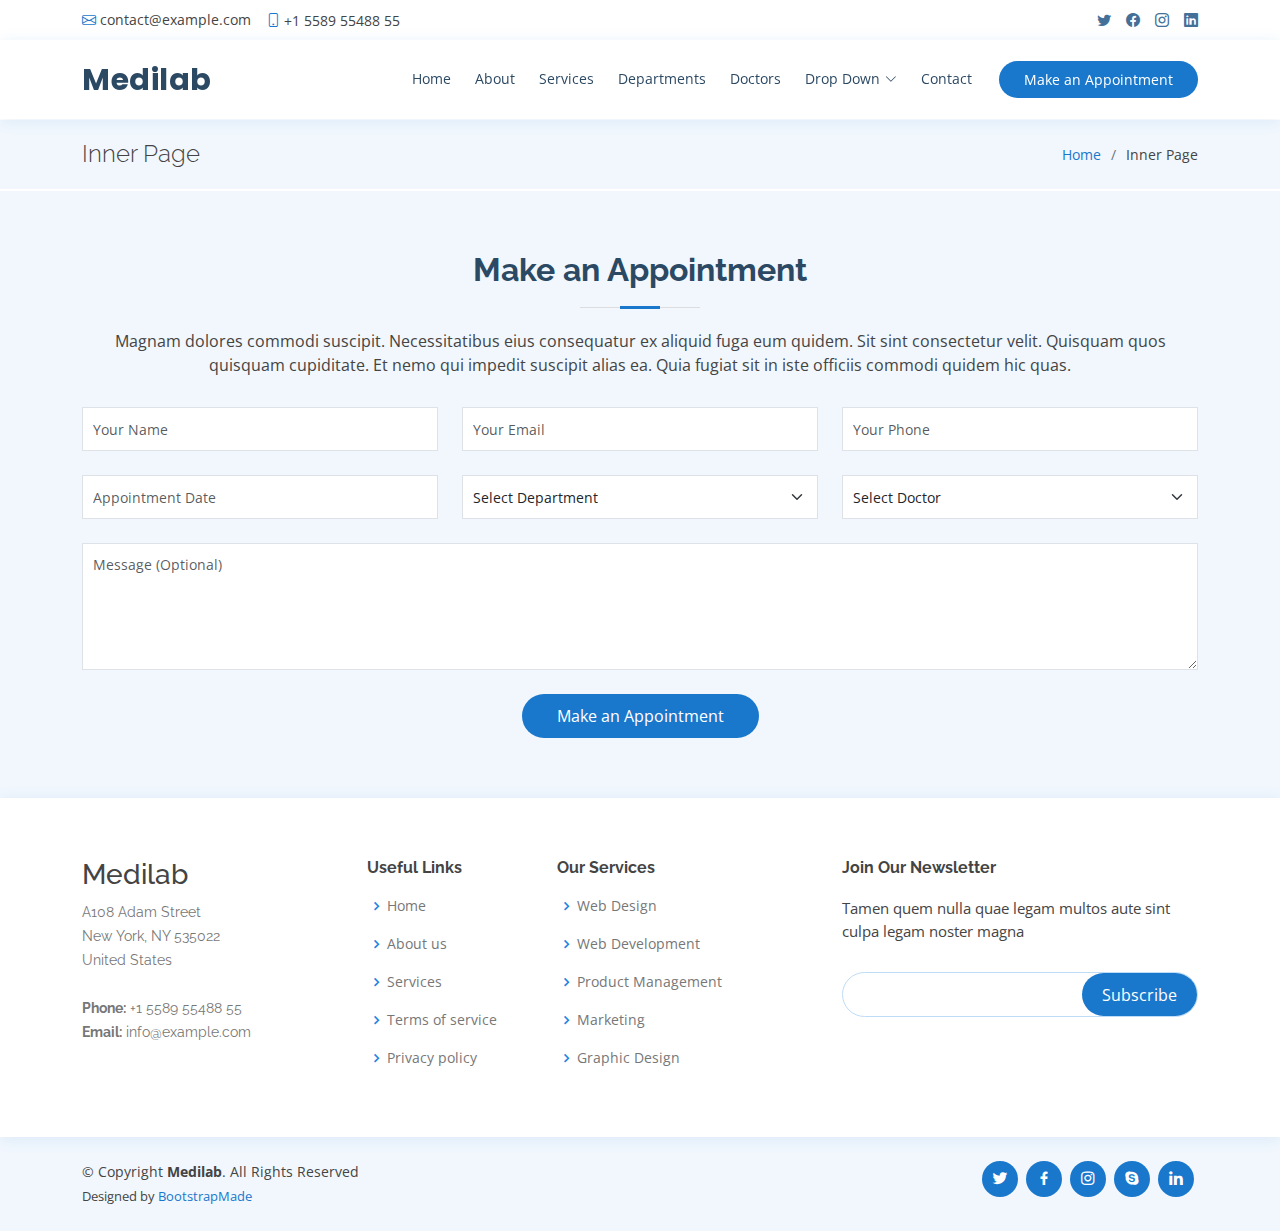
<file: appointment.html>
<!DOCTYPE html>
<html lang="en">

<head>
  <meta charset="utf-8">
  <meta content="width=device-width, initial-scale=1.0" name="viewport">

  <title>Inner Page - Medilab Bootstrap Template</title>
  <meta content="" name="description">
  <meta content="" name="keywords">

  <!-- Favicons -->
  <link href="assets/img/favicon.png" rel="icon">
  <link href="assets/img/apple-touch-icon.png" rel="apple-touch-icon">

  <!-- Google Fonts -->
  <link href="https://fonts.googleapis.com/css?family=Open+Sans:300,300i,400,400i,600,600i,700,700i|Raleway:300,300i,400,400i,500,500i,600,600i,700,700i|Poppins:300,300i,400,400i,500,500i,600,600i,700,700i" rel="stylesheet">

  <!-- Vendor CSS Files -->
  <link href="assets/vendor/fontawesome-free/css/all.min.css" rel="stylesheet">
  <link href="assets/vendor/animate.css/animate.min.css" rel="stylesheet">
  <link href="assets/vendor/bootstrap/css/bootstrap.min.css" rel="stylesheet">
  <link href="assets/vendor/bootstrap-icons/bootstrap-icons.css" rel="stylesheet">
  <link href="assets/vendor/boxicons/css/boxicons.min.css" rel="stylesheet">
  <link href="assets/vendor/glightbox/css/glightbox.min.css" rel="stylesheet">
  <link href="assets/vendor/remixicon/remixicon.css" rel="stylesheet">
  <link href="assets/vendor/swiper/swiper-bundle.min.css" rel="stylesheet">

  <!-- Template Main CSS File -->
  <link href="assets/css/style.css" rel="stylesheet">

  <!-- =======================================================
  * Template Name: Medilab
  * Updated: Sep 18 2023 with Bootstrap v5.3.2
  * Template URL: https://bootstrapmade.com/medilab-free-medical-bootstrap-theme/
  * Author: BootstrapMade.com
  * License: https://bootstrapmade.com/license/
  ======================================================== -->
</head>

<body>

  <!-- ======= Top Bar ======= -->
  <div id="topbar" class="d-flex align-items-center fixed-top">
    <div class="container d-flex justify-content-between">
      <div class="contact-info d-flex align-items-center">
        <i class="bi bi-envelope"></i> <a href="mailto:contact@example.com">contact@example.com</a>
        <i class="bi bi-phone"></i> +1 5589 55488 55
      </div>
      <div class="d-none d-lg-flex social-links align-items-center">
        <a href="#" class="twitter"><i class="bi bi-twitter"></i></a>
        <a href="#" class="facebook"><i class="bi bi-facebook"></i></a>
        <a href="#" class="instagram"><i class="bi bi-instagram"></i></a>
        <a href="#" class="linkedin"><i class="bi bi-linkedin"></i></i></a>
      </div>
    </div>
  </div>

  <!-- ======= Header ======= -->
  <header id="header" class="fixed-top">
    <div class="container d-flex align-items-center">

      <h1 class="logo me-auto"><a href="index.html">Medilab</a></h1>
      <!-- Uncomment below if you prefer to use an image logo -->
      <!-- <a href="index.html" class="logo me-auto"><img src="assets/img/logo.png" alt="" class="img-fluid"></a>-->

      <nav id="navbar" class="navbar order-last order-lg-0">
        <ul>
          <li><a class="nav-link scrollto " href="#hero">Home</a></li>
          <li><a class="nav-link scrollto" href="#about">About</a></li>
          <li><a class="nav-link scrollto" href="#services">Services</a></li>
          <li><a class="nav-link scrollto" href="#departments">Departments</a></li>
          <li><a class="nav-link scrollto" href="#doctors">Doctors</a></li>
          <li class="dropdown"><a href="#"><span>Drop Down</span> <i class="bi bi-chevron-down"></i></a>
            <ul>
              <li><a href="#">Drop Down 1</a></li>
              <li class="dropdown"><a href="#"><span>Deep Drop Down</span> <i class="bi bi-chevron-right"></i></a>
                <ul>
                  <li><a href="#">Deep Drop Down 1</a></li>
                  <li><a href="#">Deep Drop Down 2</a></li>
                  <li><a href="#">Deep Drop Down 3</a></li>
                  <li><a href="#">Deep Drop Down 4</a></li>
                  <li><a href="#">Deep Drop Down 5</a></li>
                </ul>
              </li>
              <li><a href="#">Drop Down 2</a></li>
              <li><a href="#">Drop Down 3</a></li>
              <li><a href="#">Drop Down 4</a></li>
            </ul>
          </li>
          <li><a class="nav-link scrollto" href="#contact">Contact</a></li>
        </ul>
        <i class="bi bi-list mobile-nav-toggle"></i>
      </nav><!-- .navbar -->

      <a href="#appointment" class="appointment-btn scrollto"><span class="d-none d-md-inline">Make an</span> Appointment</a>

    </div>
  </header><!-- End Header -->

  <main id="main">

    <!-- ======= Breadcrumbs Section ======= -->
    <section class="breadcrumbs">
      <div class="container">

        <div class="d-flex justify-content-between align-items-center">
          <h2>Inner Page</h2>
          <ol>
            <li><a href="index.html">Home</a></li>
            <li>Inner Page</li>
          </ol>
        </div>

      </div>
    </section><!-- End Breadcrumbs Section -->
    

    <!-- <section class="inner-page">
      <div class="container">
        <p>
          Example inner page template
        </p>
      </div>
    </section> -->
    <section style="margin-top: 2px;" id="appointment" class="appointment section-bg">
        <div class="container">
  
          <div class="section-title">
            <h2>Make an Appointment</h2>
            <p>Magnam dolores commodi suscipit. Necessitatibus eius consequatur ex aliquid fuga eum quidem. Sit sint consectetur velit. Quisquam quos quisquam cupiditate. Et nemo qui impedit suscipit alias ea. Quia fugiat sit in iste officiis commodi quidem hic quas.</p>
          </div>
  
          <form action="forms/appointment.php" method="post" role="form" class="php-email-form">
            <div class="row">
              <div class="col-md-4 form-group">
                <input type="text" name="name" class="form-control" id="name" placeholder="Your Name" data-rule="minlen:4" data-msg="Please enter at least 4 chars">
                <div class="validate"></div>
              </div>
              <div class="col-md-4 form-group mt-3 mt-md-0">
                <input type="email" class="form-control" name="email" id="email" placeholder="Your Email" data-rule="email" data-msg="Please enter a valid email">
                <div class="validate"></div>
              </div>
              <div class="col-md-4 form-group mt-3 mt-md-0">
                <input type="tel" class="form-control" name="phone" id="phone" placeholder="Your Phone" data-rule="minlen:4" data-msg="Please enter at least 4 chars">
                <div class="validate"></div>
              </div>
            </div>
            <div class="row">
              <div class="col-md-4 form-group mt-3">
                <input type="datetime" name="date" class="form-control datepicker" id="date" placeholder="Appointment Date" data-rule="minlen:4" data-msg="Please enter at least 4 chars">
                <div class="validate"></div>
              </div>
              <div class="col-md-4 form-group mt-3">
                <select name="department" id="department" class="form-select">
                  <option value="">Select Department</option>
                  <option value="Department 1">Department 1</option>
                  <option value="Department 2">Department 2</option>
                  <option value="Department 3">Department 3</option>
                </select>
                <div class="validate"></div>
              </div>
              <div class="col-md-4 form-group mt-3">
                <select name="doctor" id="doctor" class="form-select">
                  <option value="">Select Doctor</option>
                  <option value="Doctor 1">Doctor 1</option>
                  <option value="Doctor 2">Doctor 2</option>
                  <option value="Doctor 3">Doctor 3</option>
                </select>
                <div class="validate"></div>
              </div>
            </div>
  
            <div class="form-group mt-3">
              <textarea class="form-control" name="message" rows="5" placeholder="Message (Optional)"></textarea>
              <div class="validate"></div>
            </div>
            <div class="mb-3">
              <div class="loading">Loading</div>
              <div class="error-message"></div>
              <div class="sent-message">Your appointment request has been sent successfully. Thank you!</div>
            </div>
            <div class="text-center"><button type="submit">Make an Appointment</button></div>
          </form>
  
        </div>
      </section>

  </main><!-- End #main -->

  <!-- ======= Footer ======= -->
  <footer id="footer">

    <div class="footer-top">
      <div class="container">
        <div class="row">

          <div class="col-lg-3 col-md-6 footer-contact">
            <h3>Medilab</h3>
            <p>
              A108 Adam Street <br>
              New York, NY 535022<br>
              United States <br><br>
              <strong>Phone:</strong> +1 5589 55488 55<br>
              <strong>Email:</strong> info@example.com<br>
            </p>
          </div>

          <div class="col-lg-2 col-md-6 footer-links">
            <h4>Useful Links</h4>
            <ul>
              <li><i class="bx bx-chevron-right"></i> <a href="#">Home</a></li>
              <li><i class="bx bx-chevron-right"></i> <a href="#">About us</a></li>
              <li><i class="bx bx-chevron-right"></i> <a href="#">Services</a></li>
              <li><i class="bx bx-chevron-right"></i> <a href="#">Terms of service</a></li>
              <li><i class="bx bx-chevron-right"></i> <a href="#">Privacy policy</a></li>
            </ul>
          </div>

          <div class="col-lg-3 col-md-6 footer-links">
            <h4>Our Services</h4>
            <ul>
              <li><i class="bx bx-chevron-right"></i> <a href="#">Web Design</a></li>
              <li><i class="bx bx-chevron-right"></i> <a href="#">Web Development</a></li>
              <li><i class="bx bx-chevron-right"></i> <a href="#">Product Management</a></li>
              <li><i class="bx bx-chevron-right"></i> <a href="#">Marketing</a></li>
              <li><i class="bx bx-chevron-right"></i> <a href="#">Graphic Design</a></li>
            </ul>
          </div>

          <div class="col-lg-4 col-md-6 footer-newsletter">
            <h4>Join Our Newsletter</h4>
            <p>Tamen quem nulla quae legam multos aute sint culpa legam noster magna</p>
            <form action="" method="post">
              <input type="email" name="email"><input type="submit" value="Subscribe">
            </form>
          </div>

        </div>
      </div>
    </div>

    <div class="container d-md-flex py-4">

      <div class="me-md-auto text-center text-md-start">
        <div class="copyright">
          &copy; Copyright <strong><span>Medilab</span></strong>. All Rights Reserved
        </div>
        <div class="credits">
          <!-- All the links in the footer should remain intact. -->
          <!-- You can delete the links only if you purchased the pro version. -->
          <!-- Licensing information: https://bootstrapmade.com/license/ -->
          <!-- Purchase the pro version with working PHP/AJAX contact form: https://bootstrapmade.com/medilab-free-medical-bootstrap-theme/ -->
          Designed by <a href="https://bootstrapmade.com/">BootstrapMade</a>
        </div>
      </div>
      <div class="social-links text-center text-md-right pt-3 pt-md-0">
        <a href="#" class="twitter"><i class="bx bxl-twitter"></i></a>
        <a href="#" class="facebook"><i class="bx bxl-facebook"></i></a>
        <a href="#" class="instagram"><i class="bx bxl-instagram"></i></a>
        <a href="#" class="google-plus"><i class="bx bxl-skype"></i></a>
        <a href="#" class="linkedin"><i class="bx bxl-linkedin"></i></a>
      </div>
    </div>
  </footer><!-- End Footer -->

  <div id="preloader"></div>
  <a href="#" class="back-to-top d-flex align-items-center justify-content-center"><i class="bi bi-arrow-up-short"></i></a>

  <!-- Vendor JS Files -->
  <script src="assets/vendor/purecounter/purecounter_vanilla.js"></script>
  <script src="assets/vendor/bootstrap/js/bootstrap.bundle.min.js"></script>
  <script src="assets/vendor/glightbox/js/glightbox.min.js"></script>
  <script src="assets/vendor/swiper/swiper-bundle.min.js"></script>
  <script src="assets/vendor/php-email-form/validate.js"></script>

  <!-- Template Main JS File -->
  <script src="assets/js/main.js"></script>

</body>

</html>
</file>
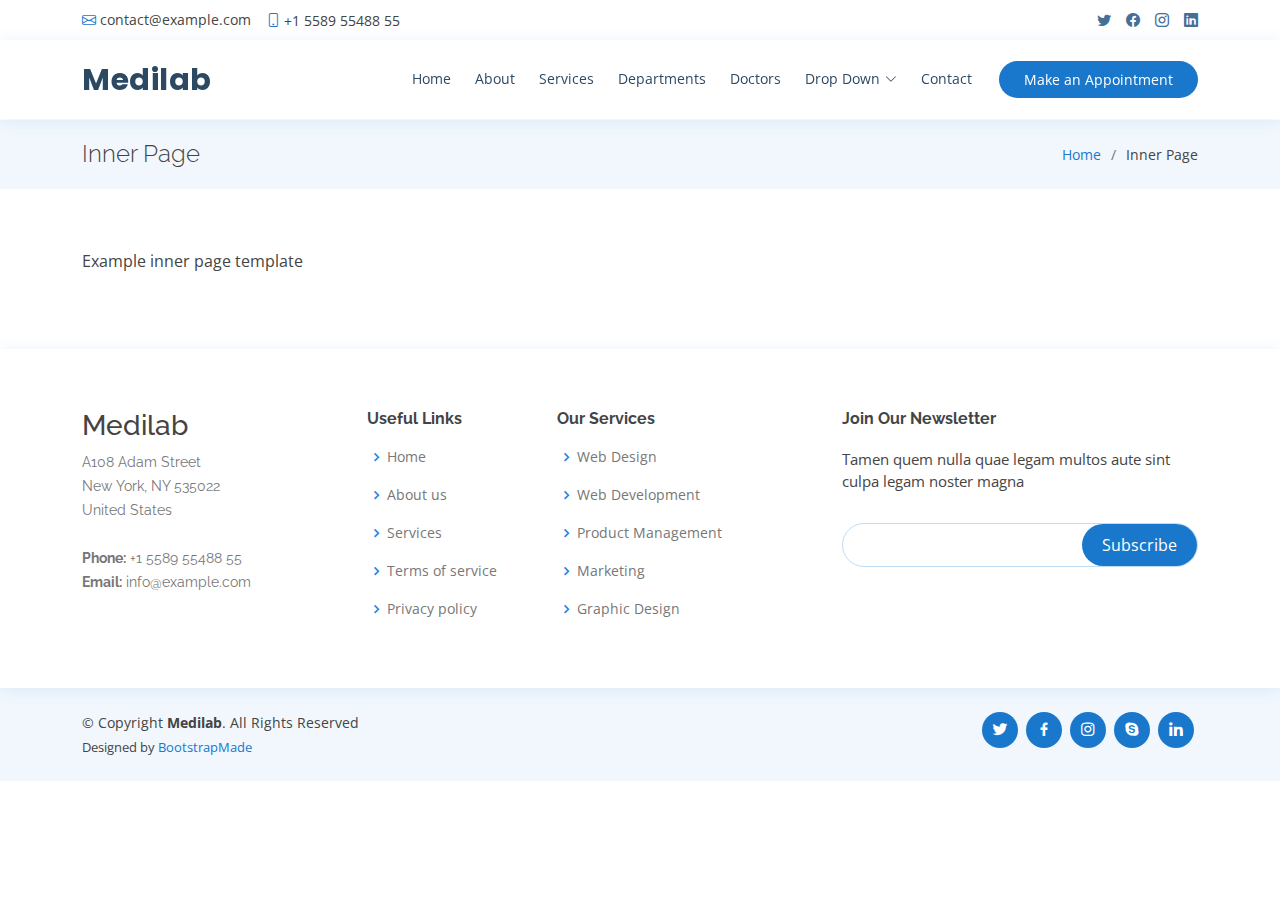
<file: inner-page.html>
<!DOCTYPE html>
<html lang="en">

<head>
  <meta charset="utf-8">
  <meta content="width=device-width, initial-scale=1.0" name="viewport">

  <title>Inner Page - Medilab Bootstrap Template</title>
  <meta content="" name="description">
  <meta content="" name="keywords">

  <!-- Favicons -->
  <link href="assets/img/favicon.png" rel="icon">
  <link href="assets/img/apple-touch-icon.png" rel="apple-touch-icon">

  <!-- Google Fonts -->
  <link href="https://fonts.googleapis.com/css?family=Open+Sans:300,300i,400,400i,600,600i,700,700i|Raleway:300,300i,400,400i,500,500i,600,600i,700,700i|Poppins:300,300i,400,400i,500,500i,600,600i,700,700i" rel="stylesheet">

  <!-- Vendor CSS Files -->
  <link href="assets/vendor/fontawesome-free/css/all.min.css" rel="stylesheet">
  <link href="assets/vendor/animate.css/animate.min.css" rel="stylesheet">
  <link href="assets/vendor/bootstrap/css/bootstrap.min.css" rel="stylesheet">
  <link href="assets/vendor/bootstrap-icons/bootstrap-icons.css" rel="stylesheet">
  <link href="assets/vendor/boxicons/css/boxicons.min.css" rel="stylesheet">
  <link href="assets/vendor/glightbox/css/glightbox.min.css" rel="stylesheet">
  <link href="assets/vendor/remixicon/remixicon.css" rel="stylesheet">
  <link href="assets/vendor/swiper/swiper-bundle.min.css" rel="stylesheet">

  <!-- Template Main CSS File -->
  <link href="assets/css/style.css" rel="stylesheet">

  <!-- =======================================================
  * Template Name: Medilab
  * Updated: Sep 18 2023 with Bootstrap v5.3.2
  * Template URL: https://bootstrapmade.com/medilab-free-medical-bootstrap-theme/
  * Author: BootstrapMade.com
  * License: https://bootstrapmade.com/license/
  ======================================================== -->
</head>

<body>

  <!-- ======= Top Bar ======= -->
  <div id="topbar" class="d-flex align-items-center fixed-top">
    <div class="container d-flex justify-content-between">
      <div class="contact-info d-flex align-items-center">
        <i class="bi bi-envelope"></i> <a href="mailto:contact@example.com">contact@example.com</a>
        <i class="bi bi-phone"></i> +1 5589 55488 55
      </div>
      <div class="d-none d-lg-flex social-links align-items-center">
        <a href="#" class="twitter"><i class="bi bi-twitter"></i></a>
        <a href="#" class="facebook"><i class="bi bi-facebook"></i></a>
        <a href="#" class="instagram"><i class="bi bi-instagram"></i></a>
        <a href="#" class="linkedin"><i class="bi bi-linkedin"></i></i></a>
      </div>
    </div>
  </div>

  <!-- ======= Header ======= -->
  <header id="header" class="fixed-top">
    <div class="container d-flex align-items-center">

      <h1 class="logo me-auto"><a href="index.html">Medilab</a></h1>
      <!-- Uncomment below if you prefer to use an image logo -->
      <!-- <a href="index.html" class="logo me-auto"><img src="assets/img/logo.png" alt="" class="img-fluid"></a>-->

      <nav id="navbar" class="navbar order-last order-lg-0">
        <ul>
          <li><a class="nav-link scrollto " href="#hero">Home</a></li>
          <li><a class="nav-link scrollto" href="#about">About</a></li>
          <li><a class="nav-link scrollto" href="#services">Services</a></li>
          <li><a class="nav-link scrollto" href="#departments">Departments</a></li>
          <li><a class="nav-link scrollto" href="#doctors">Doctors</a></li>
          <li class="dropdown"><a href="#"><span>Drop Down</span> <i class="bi bi-chevron-down"></i></a>
            <ul>
              <li><a href="#">Drop Down 1</a></li>
              <li class="dropdown"><a href="#"><span>Deep Drop Down</span> <i class="bi bi-chevron-right"></i></a>
                <ul>
                  <li><a href="#">Deep Drop Down 1</a></li>
                  <li><a href="#">Deep Drop Down 2</a></li>
                  <li><a href="#">Deep Drop Down 3</a></li>
                  <li><a href="#">Deep Drop Down 4</a></li>
                  <li><a href="#">Deep Drop Down 5</a></li>
                </ul>
              </li>
              <li><a href="#">Drop Down 2</a></li>
              <li><a href="#">Drop Down 3</a></li>
              <li><a href="#">Drop Down 4</a></li>
            </ul>
          </li>
          <li><a class="nav-link scrollto" href="#contact">Contact</a></li>
        </ul>
        <i class="bi bi-list mobile-nav-toggle"></i>
      </nav><!-- .navbar -->

      <a href="#appointment" class="appointment-btn scrollto"><span class="d-none d-md-inline">Make an</span> Appointment</a>

    </div>
  </header><!-- End Header -->

  <main id="main">

    <!-- ======= Breadcrumbs Section ======= -->
    <section class="breadcrumbs">
      <div class="container">

        <div class="d-flex justify-content-between align-items-center">
          <h2>Inner Page</h2>
          <ol>
            <li><a href="index.html">Home</a></li>
            <li>Inner Page</li>
          </ol>
        </div>

      </div>
    </section><!-- End Breadcrumbs Section -->

    <section class="inner-page">
      <div class="container">
        <p>
          Example inner page template
        </p>
      </div>
    </section>

    

  </main><!-- End #main -->

  <!-- ======= Footer ======= -->
  <footer id="footer">

    <div class="footer-top">
      <div class="container">
        <div class="row">

          <div class="col-lg-3 col-md-6 footer-contact">
            <h3>Medilab</h3>
            <p>
              A108 Adam Street <br>
              New York, NY 535022<br>
              United States <br><br>
              <strong>Phone:</strong> +1 5589 55488 55<br>
              <strong>Email:</strong> info@example.com<br>
            </p>
          </div>

          <div class="col-lg-2 col-md-6 footer-links">
            <h4>Useful Links</h4>
            <ul>
              <li><i class="bx bx-chevron-right"></i> <a href="#">Home</a></li>
              <li><i class="bx bx-chevron-right"></i> <a href="#">About us</a></li>
              <li><i class="bx bx-chevron-right"></i> <a href="#">Services</a></li>
              <li><i class="bx bx-chevron-right"></i> <a href="#">Terms of service</a></li>
              <li><i class="bx bx-chevron-right"></i> <a href="#">Privacy policy</a></li>
            </ul>
          </div>

          <div class="col-lg-3 col-md-6 footer-links">
            <h4>Our Services</h4>
            <ul>
              <li><i class="bx bx-chevron-right"></i> <a href="#">Web Design</a></li>
              <li><i class="bx bx-chevron-right"></i> <a href="#">Web Development</a></li>
              <li><i class="bx bx-chevron-right"></i> <a href="#">Product Management</a></li>
              <li><i class="bx bx-chevron-right"></i> <a href="#">Marketing</a></li>
              <li><i class="bx bx-chevron-right"></i> <a href="#">Graphic Design</a></li>
            </ul>
          </div>

          <div class="col-lg-4 col-md-6 footer-newsletter">
            <h4>Join Our Newsletter</h4>
            <p>Tamen quem nulla quae legam multos aute sint culpa legam noster magna</p>
            <form action="" method="post">
              <input type="email" name="email"><input type="submit" value="Subscribe">
            </form>
          </div>

        </div>
      </div>
    </div>

    <div class="container d-md-flex py-4">

      <div class="me-md-auto text-center text-md-start">
        <div class="copyright">
          &copy; Copyright <strong><span>Medilab</span></strong>. All Rights Reserved
        </div>
        <div class="credits">
          <!-- All the links in the footer should remain intact. -->
          <!-- You can delete the links only if you purchased the pro version. -->
          <!-- Licensing information: https://bootstrapmade.com/license/ -->
          <!-- Purchase the pro version with working PHP/AJAX contact form: https://bootstrapmade.com/medilab-free-medical-bootstrap-theme/ -->
          Designed by <a href="https://bootstrapmade.com/">BootstrapMade</a>
        </div>
      </div>
      <div class="social-links text-center text-md-right pt-3 pt-md-0">
        <a href="#" class="twitter"><i class="bx bxl-twitter"></i></a>
        <a href="#" class="facebook"><i class="bx bxl-facebook"></i></a>
        <a href="#" class="instagram"><i class="bx bxl-instagram"></i></a>
        <a href="#" class="google-plus"><i class="bx bxl-skype"></i></a>
        <a href="#" class="linkedin"><i class="bx bxl-linkedin"></i></a>
      </div>
    </div>
  </footer><!-- End Footer -->

  <div id="preloader"></div>
  <a href="#" class="back-to-top d-flex align-items-center justify-content-center"><i class="bi bi-arrow-up-short"></i></a>

  <!-- Vendor JS Files -->
  <script src="assets/vendor/purecounter/purecounter_vanilla.js"></script>
  <script src="assets/vendor/bootstrap/js/bootstrap.bundle.min.js"></script>
  <script src="assets/vendor/glightbox/js/glightbox.min.js"></script>
  <script src="assets/vendor/swiper/swiper-bundle.min.js"></script>
  <script src="assets/vendor/php-email-form/validate.js"></script>

  <!-- Template Main JS File -->
  <script src="assets/js/main.js"></script>

</body>

</html>
</file>
<file: assets/css/style.css>
/**
* Template Name: Medilab
* Updated: Sep 18 2023 with Bootstrap v5.3.2
* Template URL: https://bootstrapmade.com/medilab-free-medical-bootstrap-theme/
* Author: BootstrapMade.com
* License: https://bootstrapmade.com/license/
*/

/*--------------------------------------------------------------
# General
--------------------------------------------------------------*/
body {
  font-family: "Open Sans", sans-serif;
  color: #444444;
}

a {
  color: #1977cc;
  text-decoration: none;
}

a:hover {
  color: #3291e6;
  text-decoration: none;
}

h1,
h2,
h3,
h4,
h5,
h6 {
  font-family: "Raleway", sans-serif;
}

/*--------------------------------------------------------------
# Preloader
--------------------------------------------------------------*/
#preloader {
  position: fixed;
  top: 0;
  left: 0;
  right: 0;
  bottom: 0;
  z-index: 9999;
  overflow: hidden;
  background: #fff;
}

#preloader:before {
  content: "";
  position: fixed;
  top: calc(50% - 30px);
  left: calc(50% - 30px);
  border: 6px solid #1977cc;
  border-top-color: #d1e6f9;
  border-radius: 50%;
  width: 60px;
  height: 60px;
  animation: animate-preloader 1s linear infinite;
}

@keyframes animate-preloader {
  0% {
    transform: rotate(0deg);
  }

  100% {
    transform: rotate(360deg);
  }
}

/*--------------------------------------------------------------
# Back to top button
--------------------------------------------------------------*/
.back-to-top {
  position: fixed;
  visibility: hidden;
  opacity: 0;
  right: 15px;
  bottom: 15px;
  z-index: 996;
  background: #1977cc;
  width: 40px;
  height: 40px;
  border-radius: 4px;
  transition: all 0.4s;
}

.back-to-top i {
  font-size: 28px;
  color: #fff;
  line-height: 0;
}

.back-to-top:hover {
  background: #298ce5;
  color: #fff;
}

.back-to-top.active {
  visibility: visible;
  opacity: 1;
}

.datepicker-dropdown {
  padding: 20px !important;
}

/*--------------------------------------------------------------
# Top Bar
--------------------------------------------------------------*/
#topbar {
  background: #fff;
  height: 40px;
  font-size: 14px;
  transition: all 0.5s;
  z-index: 996;
}

#topbar.topbar-scrolled {
  top: -40px;
}

#topbar .contact-info a {
  line-height: 1;
  color: #444444;
  transition: 0.3s;
}

#topbar .contact-info a:hover {
  color: #1977cc;
}

#topbar .contact-info i {
  color: #1977cc;
  padding-right: 4px;
  margin-left: 15px;
  line-height: 0;
}

#topbar .contact-info i:first-child {
  margin-left: 0;
}

#topbar .social-links a {
  color: #437099;
  padding-left: 15px;
  display: inline-block;
  line-height: 1px;
  transition: 0.3s;
}

#topbar .social-links a:hover {
  color: #1977cc;
}

#topbar .social-links a:first-child {
  border-left: 0;
}

/*--------------------------------------------------------------
# Header
--------------------------------------------------------------*/
#header {
  background: #fff;
  transition: all 0.5s;
  z-index: 997;
  padding: 15px 0;
  top: 40px;
  box-shadow: 0px 2px 15px rgba(25, 119, 204, 0.1);
}

#header.header-scrolled {
  top: 0;
}

#header .logo {
  font-size: 30px;
  margin: 0;
  padding: 0;
  line-height: 1;
  font-weight: 700;
  letter-spacing: 0.5px;
  font-family: "Poppins", sans-serif;
}

#header .logo a {
  color: #2c4964;
}

#header .logo img {
  max-height: 40px;
}

/**
* Appointment Button *
*/
.appointment-btn {
  margin-left: 25px;
  background: #1977cc;
  color: #fff;
  border-radius: 50px;
  padding: 8px 25px;
  white-space: nowrap;
  transition: 0.3s;
  font-size: 14px;
  display: inline-block;
}

.appointment-btn:hover {
  background: #166ab5;
  color: #fff;
}

@media (max-width: 768px) {
  .appointment-btn {
    margin: 0 15px 0 0;
    padding: 6px 18px;
  }
}

/*--------------------------------------------------------------
# Navigation Menu
--------------------------------------------------------------*/
/**
* Desktop Navigation 
*/
.navbar {
  padding: 0;
}

.navbar ul {
  margin: 0;
  padding: 0;
  display: flex;
  list-style: none;
  align-items: center;
}

.navbar li {
  position: relative;
}

.navbar>ul>li {
  position: relative;
  white-space: nowrap;
  padding: 8px 0 8px 20px;
}

.navbar a,
.navbar a:focus {
  display: flex;
  align-items: center;
  justify-content: space-between;
  font-size: 14px;
  color: #2c4964;
  white-space: nowrap;
  transition: 0.3s;
  border-bottom: 2px solid #fff;
  padding: 5px 2px;
}

.navbar a i,
.navbar a:focus i {
  font-size: 12px;
  line-height: 0;
  margin-left: 5px;
}

.navbar a:hover,
.navbar .active,
.navbar .active:focus,
.navbar li:hover>a {
  color: #1977cc;
  border-color: #1977cc;
}

.navbar .dropdown ul {
  display: block;
  position: absolute;
  left: 20px;
  top: calc(100% + 30px);
  margin: 0;
  padding: 10px 0;
  z-index: 99;
  opacity: 0;
  visibility: hidden;
  background: #fff;
  box-shadow: 0px 0px 30px rgba(127, 137, 161, 0.25);
  transition: 0.3s;
}

.navbar .dropdown ul li {
  min-width: 200px;
}

.navbar .dropdown ul a {
  padding: 10px 20px;
  font-size: 14px;
  font-weight: 500;
  text-transform: none;
  color: #082744;
  border: none;
}

.navbar .dropdown ul a i {
  font-size: 12px;
}

.navbar .dropdown ul a:hover,
.navbar .dropdown ul .active:hover,
.navbar .dropdown ul li:hover>a {
  color: #1977cc;
}

.navbar .dropdown:hover>ul {
  opacity: 1;
  top: 100%;
  visibility: visible;
}

.navbar .dropdown .dropdown ul {
  top: 0;
  left: calc(100% - 30px);
  visibility: hidden;
}

.navbar .dropdown .dropdown:hover>ul {
  opacity: 1;
  top: 0;
  left: 100%;
  visibility: visible;
}

@media (max-width: 1366px) {
  .navbar .dropdown .dropdown ul {
    left: -90%;
  }

  .navbar .dropdown .dropdown:hover>ul {
    left: -100%;
  }
}

/**
* Mobile Navigation 
*/
.mobile-nav-toggle {
  color: #2c4964;
  font-size: 28px;
  cursor: pointer;
  display: none;
  line-height: 0;
  transition: 0.5s;
}

.mobile-nav-toggle.bi-x {
  color: #fff;
}

@media (max-width: 991px) {
  .mobile-nav-toggle {
    display: block;
  }

  .navbar ul {
    display: none;
  }
}

.navbar-mobile {
  position: fixed;
  overflow: hidden;
  top: 0;
  right: 0;
  left: 0;
  bottom: 0;
  background: rgba(28, 47, 65, 0.9);
  transition: 0.3s;
  z-index: 999;
}

.navbar-mobile .mobile-nav-toggle {
  position: absolute;
  top: 15px;
  right: 15px;
}

.navbar-mobile ul {
  display: block;
  position: absolute;
  top: 55px;
  right: 15px;
  bottom: 15px;
  left: 15px;
  padding: 10px 0;
  background-color: #fff;
  overflow-y: auto;
  transition: 0.3s;
}

.navbar-mobile>ul>li {
  padding: 0;
}

.navbar-mobile a,
.navbar-mobile a:focus {
  padding: 10px 20px;
  font-size: 15px;
  color: #2c4964;
  border: none;
}

.navbar-mobile a:hover,
.navbar-mobile .active,
.navbar-mobile li:hover>a {
  color: #1977cc;
}

.navbar-mobile .getstarted,
.navbar-mobile .getstarted:focus {
  margin: 15px;
}

.navbar-mobile .dropdown ul {
  position: static;
  display: none;
  margin: 10px 20px;
  padding: 10px 0;
  z-index: 99;
  opacity: 1;
  visibility: visible;
  background: #fff;
  box-shadow: 0px 0px 30px rgba(127, 137, 161, 0.25);
}

.navbar-mobile .dropdown ul li {
  min-width: 200px;
}

.navbar-mobile .dropdown ul a {
  padding: 10px 20px;
}

.navbar-mobile .dropdown ul a i {
  font-size: 12px;
}

.navbar-mobile .dropdown ul a:hover,
.navbar-mobile .dropdown ul .active:hover,
.navbar-mobile .dropdown ul li:hover>a {
  color: #1977cc;
}

.navbar-mobile .dropdown>.dropdown-active {
  display: block;
}

/*--------------------------------------------------------------
# Hero Section
--------------------------------------------------------------*/
#hero {
  width: 100%;
  height: 90vh;
  background: url("../img/hero-bg.jpg") top center;
  background-size: cover;
  margin-bottom: -200px;
}

#hero .container {
  position: relative;
}

#hero h1 {
  margin: 0;
  font-size: 48px;
  font-weight: 700;
  line-height: 56px;
  text-transform: uppercase;
  color: #2c4964;
}

#hero h2 {
  color: #2c4964;
  margin: 10px 0 0 0;
  font-size: 24px;
}

#hero .btn-get-started {
  font-family: "Raleway", sans-serif;
  text-transform: uppercase;
  font-weight: 500;
  font-size: 14px;
  letter-spacing: 1px;
  display: inline-block;
  padding: 12px 35px;
  margin-top: 30px;
  border-radius: 50px;
  transition: 0.5s;
  color: #fff;
  background: #1977cc;
}

#hero .btn-get-started:hover {
  background: #3291e6;
}

@media (min-width: 1024px) {
  #hero {
    background-attachment: fixed;
  }
}

@media (max-width: 992px) {
  #hero {
    margin-bottom: 0;
    height: 100vh;
  }

  #hero .container {
    padding-bottom: 63px;
  }

  #hero h1 {
    font-size: 28px;
    line-height: 36px;
  }

  #hero h2 {
    font-size: 18px;
    line-height: 24px;
    margin-bottom: 30px;
  }
}

@media (max-height: 600px) {
  #hero {
    height: 110vh;
  }
}

/*--------------------------------------------------------------
# Sections General
--------------------------------------------------------------*/
section {
  padding: 60px 0;
  overflow: hidden;
}

.section-bg {
  background-color: #f1f7fd;
}

.section-title {
  text-align: center;
  padding-bottom: 30px;
}

.section-title h2 {
  font-size: 32px;
  font-weight: bold;
  margin-bottom: 20px;
  padding-bottom: 20px;
  position: relative;
  color: #2c4964;
}

.section-title h2::before {
  content: "";
  position: absolute;
  display: block;
  width: 120px;
  height: 1px;
  background: #ddd;
  bottom: 1px;
  left: calc(50% - 60px);
}

.section-title h2::after {
  content: "";
  position: absolute;
  display: block;
  width: 40px;
  height: 3px;
  background: #1977cc;
  bottom: 0;
  left: calc(50% - 20px);
}

.section-title p {
  margin-bottom: 0;
}

/*--------------------------------------------------------------
# Breadcrumbs
--------------------------------------------------------------*/
.breadcrumbs {
  padding: 20px 0;
  background-color: #f1f7fd;
  min-height: 40px;
  margin-top: 120px;
}

@media (max-width: 992px) {
  .breadcrumbs {
    margin-top: 100px;
  }
}

.breadcrumbs h2 {
  font-size: 24px;
  font-weight: 300;
  margin: 0;
}

@media (max-width: 992px) {
  .breadcrumbs h2 {
    margin: 0 0 10px 0;
  }
}

.breadcrumbs ol {
  display: flex;
  flex-wrap: wrap;
  list-style: none;
  padding: 0;
  margin: 0;
  font-size: 14px;
}

.breadcrumbs ol li+li {
  padding-left: 10px;
}

.breadcrumbs ol li+li::before {
  display: inline-block;
  padding-right: 10px;
  color: #6c757d;
  content: "/";
}

@media (max-width: 768px) {
  .breadcrumbs .d-flex {
    display: block !important;
  }

  .breadcrumbs ol {
    display: block;
  }

  .breadcrumbs ol li {
    display: inline-block;
  }
}

/*--------------------------------------------------------------
# Why Us
--------------------------------------------------------------*/
.why-us .content {
  padding: 30px;
  background: #1977cc;
  border-radius: 4px;
  color: #fff;
}

.why-us .content h3 {
  font-weight: 700;
  font-size: 34px;
  margin-bottom: 30px;
}

.why-us .content p {
  margin-bottom: 30px;
}

.why-us .content .more-btn {
  display: inline-block;
  background: rgba(255, 255, 255, 0.2);
  padding: 6px 30px 8px 30px;
  color: #fff;
  border-radius: 50px;
  transition: all ease-in-out 0.4s;
}

.why-us .content .more-btn i {
  font-size: 14px;
}

.why-us .content .more-btn:hover {
  color: #1977cc;
  background: #fff;
}

.why-us .icon-boxes .icon-box {
  text-align: center;
  border-radius: 10px;
  background-color: #fff;
  box-shadow: 0px 2px 15px rgba(0, 0, 0, 0.1);
  padding: 40px 30px;
  width: 100%;
  transition: background-color 0.3s ease;
  cursor: pointer;
}
.why-us .icon-boxes .icon-box:hover {
  background-color: rgb(240, 245, 245);
  transform: scale(1.05); 
}

.why-us .icon-boxes .icon-box i {
  font-size: 40px;
  color: #1977cc;
  margin-bottom: 30px;
}

.why-us .icon-boxes .icon-box h4 {
  font-size: 20px;
  font-weight: 700;
  margin: 0 0 30px 0;
}

.why-us .icon-boxes .icon-box p {
  font-size: 15px;
  color: #848484;
}

.enroll-now-btn-wrapper{
  display: flex ;
  justify-content: center;
  margin-top: 30px;
}
.enroll-now-btn{
  background-color: hsl(208, 78%, 45%);
  width: 50%;
  padding: 10px;
  border: none;
  border-radius: 20px;
  color: white;
  
}
.enroll-now-btn:hover{
  background-color: hsl(208, 68%, 35%);  
}

.card-body{
  background-color: #ebebeb;
}

.more-drugs-wrapper{
  display: flex;
  justify-content: center;
  margin-top: 20px;
  padding: 20px;
}
.more-drugs-btn{
  background-color: hsl(208, 78%, 45%);
  padding: 15px;
  color: white;
  border: none;
  border-radius: 20px;
  width: 50%;
}
.more-drugs-btn:hover{
  background-color: hsl(208, 68%, 35%);
}

/*--------------------------------------------------------------
# About
--------------------------------------------------------------*/
.about .icon-boxes h4 {
  font-size: 18px;
  color: #4b7dab;
  margin-bottom: 15px;
}

.about .icon-boxes h3 {
  font-size: 28px;
  font-weight: 700;
  color: #2c4964;
  margin-bottom: 15px;
}

.about .icon-box {
  margin-top: 40px;
}

.about .icon-box .icon {
  float: left;
  display: flex;
  align-items: center;
  justify-content: center;
  width: 64px;
  height: 64px;
  border: 2px solid #8dc2f1;
  border-radius: 50px;
  transition: 0.5s;
}

.about .icon-box .icon i {
  color: #1977cc;
  font-size: 32px;
}

.about .icon-box:hover .icon {
  background: #1977cc;
  border-color: #1977cc;
}

.about .icon-box:hover .icon i {
  color: #fff;
}

.about .icon-box .title {
  margin-left: 85px;
  font-weight: 700;
  margin-bottom: 10px;
  font-size: 18px;
}

.about .icon-box .title a {
  color: #343a40;
  transition: 0.3s;
}

.about .icon-box .title a:hover {
  color: #1977cc;
}

.about .icon-box .description {
  margin-left: 85px;
  line-height: 24px;
  font-size: 14px;
}

.about .video-box {
  background: url("../img/screening-flyer.jpg") center center no-repeat;
  background-size: contain;
  /* center center no-repeat */

  min-height: 500px;
}

.about .play-btn {
  width: 94px;
  height: 94px;
  background: radial-gradient(#1977cc 50%, rgba(25, 119, 204, 0.4) 52%);
  border-radius: 50%;
  display: block;
  position: absolute;
  left: calc(50% - 47px);
  top: calc(50% - 47px);
  overflow: hidden;
}

.about .play-btn::after {
  content: "";
  position: absolute;
  left: 50%;
  top: 50%;
  transform: translateX(-40%) translateY(-50%);
  width: 0;
  height: 0;
  border-top: 10px solid transparent;
  border-bottom: 10px solid transparent;
  border-left: 15px solid #fff;
  z-index: 100;
  transition: all 400ms cubic-bezier(0.55, 0.055, 0.675, 0.19);
}

.about .play-btn::before {
  content: "";
  position: absolute;
  width: 120px;
  height: 120px;
  animation-delay: 0s;
  animation: pulsate-btn 2s;
  animation-direction: forwards;
  animation-iteration-count: infinite;
  animation-timing-function: steps;
  opacity: 1;
  border-radius: 50%;
  border: 5px solid rgba(25, 119, 204, 0.7);
  top: -15%;
  left: -15%;
  background: rgba(198, 16, 0, 0);
}

.about .play-btn:hover::after {
  border-left: 15px solid #1977cc;
  transform: scale(20);
}

.about .play-btn:hover::before {
  content: "";
  position: absolute;
  left: 50%;
  top: 50%;
  transform: translateX(-40%) translateY(-50%);
  width: 0;
  height: 0;
  border: none;
  border-top: 10px solid transparent;
  border-bottom: 10px solid transparent;
  border-left: 15px solid #fff;
  z-index: 200;
  animation: none;
  border-radius: 0;
}

@keyframes pulsate-btn {
  0% {
    transform: scale(0.6, 0.6);
    opacity: 1;
  }

  100% {
    transform: scale(1, 1);
    opacity: 0;
  }
}

/*--------------------------------------------------------------
# Counts
--------------------------------------------------------------*/
.counts {
  background: #f1f7fd;
  padding: 70px 0 60px;
}

.counts .count-box {
  padding: 30px 30px 25px 30px;
  width: 100%;
  position: relative;
  text-align: center;
  background: #fff;
}

.counts .count-box i {
  position: absolute;
  top: -25px;
  left: 50%;
  transform: translateX(-50%);
  font-size: 20px;
  background: #1977cc;
  color: #fff;
  border-radius: 50px;
  display: inline-flex;
  align-items: center;
  justify-content: center;
  width: 48px;
  height: 48px;
}

.counts .count-box span {
  font-size: 36px;
  display: block;
  font-weight: 600;
  color: #082744;
}

.counts .count-box p {
  padding: 0;
  margin: 0;
  font-family: "Raleway", sans-serif;
  font-size: 14px;
}

/*--------------------------------------------------------------
# Services
--------------------------------------------------------------*/
.services .icon-box {
  text-align: center;
  border: 1px solid #d5e1ed;
  padding: 80px 20px;
  transition: all ease-in-out 0.3s;
}

.services .icon-box .icon {
  margin: 0 auto;
  width: 64px;
  height: 64px;
  background: #1977cc;
  border-radius: 5px;
  transition: all 0.3s ease-out 0s;
  display: flex;
  align-items: center;
  justify-content: center;
  margin-bottom: 20px;
  transform-style: preserve-3d;
  position: relative;
  z-index: 2;
}

.services .icon-box .icon i {
  color: #fff;
  font-size: 28px;
  transition: ease-in-out 0.3s;
}

.services .icon-box .icon::before {
  position: absolute;
  content: "";
  left: -8px;
  top: -8px;
  height: 100%;
  width: 100%;
  background: rgba(25, 119, 204, 0.2);
  border-radius: 5px;
  transition: all 0.3s ease-out 0s;
  transform: translateZ(-1px);
  z-index: -1;
}

.services .icon-box h4 {
  font-weight: 700;
  margin-bottom: 15px;
  font-size: 24px;
}

.services .icon-box h4 a {
  color: #2c4964;
}

.services .icon-box p {
  line-height: 24px;
  font-size: 14px;
  margin-bottom: 0;
}

.services .icon-box:hover {
  background: #1977cc;
  border-color: #1977cc;
}

.services .icon-box:hover .icon {
  background: #fff;
}

.services .icon-box:hover .icon i {
  color: #1977cc;
}

.services .icon-box:hover .icon::before {
  background: rgba(255, 255, 255, 0.3);
}

.services .icon-box:hover h4 a,
.services .icon-box:hover p {
  color: #fff;
}

/*--------------------------------------------------------------
# Appointments
--------------------------------------------------------------*/
.appointment .php-email-form {
  width: 100%;
}

.appointment .php-email-form .form-group {
  padding-bottom: 8px;
}

.appointment .php-email-form .validate {
  display: none;
  color: red;
  margin: 0 0 15px 0;
  font-weight: 400;
  font-size: 13px;
}

.appointment .php-email-form .error-message {
  display: none;
  color: #fff;
  background: #ed3c0d;
  text-align: left;
  padding: 15px;
  font-weight: 600;
}

.appointment .php-email-form .error-message br+br {
  margin-top: 25px;
}

.appointment .php-email-form .sent-message {
  display: none;
  color: #fff;
  background: #18d26e;
  text-align: center;
  padding: 15px;
  font-weight: 600;
}

.appointment .php-email-form .loading {
  display: none;
  background: #fff;
  text-align: center;
  padding: 15px;
}

.appointment .php-email-form .loading:before {
  content: "";
  display: inline-block;
  border-radius: 50%;
  width: 24px;
  height: 24px;
  margin: 0 10px -6px 0;
  border: 3px solid #18d26e;
  border-top-color: #eee;
  animation: animate-loading 1s linear infinite;
}

.appointment .php-email-form input,
.appointment .php-email-form textarea,
.appointment .php-email-form select {
  border-radius: 0;
  box-shadow: none;
  font-size: 14px;
  padding: 10px !important;
}

.appointment .php-email-form input:focus,
.appointment .php-email-form textarea:focus,
.appointment .php-email-form select:focus {
  border-color: #1977cc;
}

.appointment .php-email-form input,
.appointment .php-email-form select {
  height: 44px;
}

.appointment .php-email-form textarea {
  padding: 10px 12px;
}

.appointment .php-email-form button[type=submit] {
  background: #1977cc;
  border: 0;
  padding: 10px 35px;
  color: #fff;
  transition: 0.4s;
  border-radius: 50px;
}

.appointment .php-email-form button[type=submit]:hover {
  background: #1c84e3;
}

/*--------------------------------------------------------------
# Departments
--------------------------------------------------------------*/
.departments {
  overflow: hidden;
}

.departments .nav-tabs {
  border: 0;
}

.departments .nav-link {
  border: 0;
  padding: 12px 15px 12px 0;
  transition: 0.3s;
  color: #2c4964;
  border-radius: 0;
  border-right: 2px solid #ebf1f6;
  font-weight: 600;
  font-size: 15px;
}

.departments .nav-link:hover {
  color: #1977cc;
}

.departments .nav-link.active {
  color: #1977cc;
  border-color: #1977cc;
}

.departments .tab-pane.active {
  animation: fadeIn 0.5s ease-out;
}

.departments .details h3 {
  font-size: 26px;
  font-weight: 600;
  margin-bottom: 20px;
  color: #2c4964;
}

.departments .details p {
  color: #777777;
}

.departments .details p:last-child {
  margin-bottom: 0;
}

@media (max-width: 992px) {
  .departments .nav-link {
    border: 0;
    padding: 15px;
  }

  .departments .nav-link.active {
    color: #fff;
    background: #1977cc;
  }
}

/*--------------------------------------------------------------
# Doctors
--------------------------------------------------------------*/
.doctors {
  background: #fff;
}

.doctors .member {
  position: relative;
  box-shadow: 0px 2px 15px rgba(44, 73, 100, 0.08);
  padding: 30px;
  border-radius: 10px;
}

.doctors .member .pic {
  overflow: hidden;
  width: 180px;
  border-radius: 50%;
}

.doctors .member .pic img {
  transition: ease-in-out 0.3s;
}

.doctors .member:hover img {
  transform: scale(1.1);
}

.doctors .member .member-info {
  padding-left: 30px;
}

.doctors .member h4 {
  font-weight: 700;
  margin-bottom: 5px;
  font-size: 20px;
  color: #2c4964;
}

.doctors .member span {
  display: block;
  font-size: 15px;
  padding-bottom: 10px;
  position: relative;
  font-weight: 500;
}

.doctors .member span::after {
  content: "";
  position: absolute;
  display: block;
  width: 50px;
  height: 1px;
  background: #b2c8dd;
  bottom: 0;
  left: 0;
}

.doctors .member p {
  margin: 10px 0 0 0;
  font-size: 14px;
}

.doctors .member .social {
  margin-top: 12px;
  display: flex;
  align-items: center;
  justify-content: flex-start;
}

.doctors .member .social a {
  transition: ease-in-out 0.3s;
  display: flex;
  align-items: center;
  justify-content: center;
  border-radius: 50px;
  width: 32px;
  height: 32px;
  background: #a0bcd5;
}

.doctors .member .social a i {
  color: #fff;
  font-size: 16px;
  margin: 0 2px;
}

.doctors .member .social a:hover {
  background: #1977cc;
}

.doctors .member .social a+a {
  margin-left: 8px;
}

/*--------------------------------------------------------------
# Frequently Asked Questions
--------------------------------------------------------------*/
.faq .faq-list {
  padding: 0 100px;
}

.faq .faq-list ul {
  padding: 0;
  list-style: none;
}

.faq .faq-list li+li {
  margin-top: 15px;
}

.faq .faq-list li {
  padding: 20px;
  background: #fff;
  border-radius: 4px;
  position: relative;
}

.faq .faq-list a {
  display: block;
  position: relative;
  font-family: "Poppins", sans-serif;
  font-size: 16px;
  line-height: 24px;
  font-weight: 500;
  padding: 0 30px;
  outline: none;
  cursor: pointer;
}

.faq .faq-list .icon-help {
  font-size: 24px;
  position: absolute;
  right: 0;
  left: 20px;
  color: #76b5ee;
}

.faq .faq-list .icon-show,
.faq .faq-list .icon-close {
  font-size: 24px;
  position: absolute;
  right: 0;
  top: 0;
}

.faq .faq-list p {
  margin-bottom: 0;
  padding: 10px 0 0 0;
}

.faq .faq-list .icon-show {
  display: none;
}

.faq .faq-list a.collapsed {
  color: #343a40;
}

.faq .faq-list a.collapsed:hover {
  color: #1977cc;
}

.faq .faq-list a.collapsed .icon-show {
  display: inline-block;
}

.faq .faq-list a.collapsed .icon-close {
  display: none;
}

@media (max-width: 1200px) {
  .faq .faq-list {
    padding: 0;
  }
}

/*--------------------------------------------------------------
# Testimonials
--------------------------------------------------------------*/
.testimonials .testimonial-wrap {
  padding-left: 50px;
}

.testimonials .testimonials-carousel,
.testimonials .testimonials-slider {
  overflow: hidden;
}

.testimonials .testimonial-item {
  box-sizing: content-box;
  padding: 30px 30px 30px 60px;
  margin: 30px 15px;
  min-height: 200px;
  box-shadow: 0px 2px 12px rgba(44, 73, 100, 0.08);
  position: relative;
  background: #fff;
}

.testimonials .testimonial-item .testimonial-img {
  width: 90px;
  border-radius: 10px;
  border: 6px solid #fff;
  position: absolute;
  left: -45px;
}

.testimonials .testimonial-item h3 {
  font-size: 18px;
  font-weight: bold;
  margin: 10px 0 5px 0;
  color: #111;
}

.testimonials .testimonial-item h4 {
  font-size: 14px;
  color: #999;
  margin: 0;
}

.testimonials .testimonial-item .quote-icon-left,
.testimonials .testimonial-item .quote-icon-right {
  color: #badaf7;
  font-size: 26px;
}

.testimonials .testimonial-item .quote-icon-left {
  display: inline-block;
  left: -5px;
  position: relative;
}

.testimonials .testimonial-item .quote-icon-right {
  display: inline-block;
  right: -5px;
  position: relative;
  top: 10px;
}

.testimonials .testimonial-item p {
  font-style: italic;
  margin: 15px auto 15px auto;
}

.testimonials .swiper-pagination {
  margin-top: 20px;
  position: relative;
}

.testimonials .swiper-pagination .swiper-pagination-bullet {
  width: 12px;
  height: 12px;
  background-color: #fff;
  opacity: 1;
  border: 1px solid #1977cc;
}

.testimonials .swiper-pagination .swiper-pagination-bullet-active {
  background-color: #1977cc;
}

@media (max-width: 767px) {
  .testimonials .testimonial-wrap {
    padding-left: 0;
  }

  .testimonials .testimonials-carousel,
  .testimonials .testimonials-slider {
    overflow: hidden;
  }

  .testimonials .testimonial-item {
    padding: 30px;
    margin: 15px;
  }

  .testimonials .testimonial-item .testimonial-img {
    position: static;
    left: auto;
  }
}

/*--------------------------------------------------------------
# Gallery
--------------------------------------------------------------*/
.gallery .gallery-item {
  overflow: hidden;
  border-right: 3px solid #fff;
  border-bottom: 3px solid #fff;
}

.gallery .gallery-item img {
  transition: all ease-in-out 0.4s;
}

.gallery .gallery-item:hover img {
  transform: scale(1.1);
}

/*--------------------------------------------------------------
# Contact
--------------------------------------------------------------*/
.contact .info {
  width: 100%;
  background: #fff;
}

.contact .info i {
  font-size: 20px;
  color: #1977cc;
  float: left;
  width: 44px;
  height: 44px;
  background: #d6e9fa;
  display: flex;
  justify-content: center;
  align-items: center;
  border-radius: 50px;
  transition: all 0.3s ease-in-out;
}

.contact .info h4 {
  padding: 0 0 0 60px;
  font-size: 22px;
  font-weight: 600;
  margin-bottom: 5px;
  color: #2c4964;
}

.contact .info p {
  padding: 0 0 0 60px;
  margin-bottom: 0;
  font-size: 14px;
  color: #4b7dab;
}

.contact .info .email,
.contact .info .phone {
  margin-top: 40px;
}

.contact .info .email:hover i,
.contact .info .address:hover i,
.contact .info .phone:hover i {
  background: #1977cc;
  color: #fff;
}

.contact .php-email-form {
  width: 100%;
  background: #fff;
}

.contact .php-email-form .form-group {
  padding-bottom: 8px;
}

.contact .php-email-form .error-message {
  display: none;
  color: #fff;
  background: #ed3c0d;
  text-align: left;
  padding: 15px;
  font-weight: 600;
}

.contact .php-email-form .error-message br+br {
  margin-top: 25px;
}

.contact .php-email-form .sent-message {
  display: none;
  color: #fff;
  background: #18d26e;
  text-align: center;
  padding: 15px;
  font-weight: 600;
}

.contact .php-email-form .loading {
  display: none;
  background: #fff;
  text-align: center;
  padding: 15px;
}

.contact .php-email-form .loading:before {
  content: "";
  display: inline-block;
  border-radius: 50%;
  width: 24px;
  height: 24px;
  margin: 0 10px -6px 0;
  border: 3px solid #18d26e;
  border-top-color: #eee;
  animation: animate-loading 1s linear infinite;
}

.contact .php-email-form input,
.contact .php-email-form textarea {
  border-radius: 0;
  box-shadow: none;
  font-size: 14px;
}

.contact .php-email-form input {
  height: 44px;
}

.contact .php-email-form textarea {
  padding: 10px 12px;
}

.contact .php-email-form button[type=submit] {
  background: #1977cc;
  border: 0;
  padding: 10px 35px;
  color: #fff;
  transition: 0.4s;
  border-radius: 50px;
}

.contact .php-email-form button[type=submit]:hover {
  background: #1c84e3;
}

@keyframes animate-loading {
  0% {
    transform: rotate(0deg);
  }

  100% {
    transform: rotate(360deg);
  }
}

/*--------------------------------------------------------------
# Footer
--------------------------------------------------------------*/
#footer {
  color: #444444;
  font-size: 14px;
  background: #f1f7fd;
}

#footer .footer-top {
  padding: 60px 0 30px 0;
  background: #fff;
  box-shadow: 0px 2px 15px rgba(25, 119, 204, 0.1);
}

#footer .footer-top .footer-contact {
  margin-bottom: 30px;
}

#footer .footer-top .footer-contact h4 {
  font-size: 22px;
  margin: 0 0 30px 0;
  padding: 2px 0 2px 0;
  line-height: 1;
  font-weight: 700;
}

#footer .footer-top .footer-contact p {
  font-size: 14px;
  line-height: 24px;
  margin-bottom: 0;
  font-family: "Raleway", sans-serif;
  color: #777777;
}

#footer .footer-top h4 {
  font-size: 16px;
  font-weight: bold;
  color: #444444;
  position: relative;
  padding-bottom: 12px;
}

#footer .footer-top .footer-links {
  margin-bottom: 30px;
}

#footer .footer-top .footer-links ul {
  list-style: none;
  padding: 0;
  margin: 0;
}

#footer .footer-top .footer-links ul i {
  padding-right: 2px;
  color: #1c84e3;
  font-size: 18px;
  line-height: 1;
}

#footer .footer-top .footer-links ul li {
  padding: 10px 0;
  display: flex;
  align-items: center;
}

#footer .footer-top .footer-links ul li:first-child {
  padding-top: 0;
}

#footer .footer-top .footer-links ul a {
  color: #777777;
  transition: 0.3s;
  display: inline-block;
  line-height: 1;
}

#footer .footer-top .footer-links ul a:hover {
  text-decoration: none;
  color: #1977cc;
}

#footer .footer-newsletter {
  font-size: 15px;
}

#footer .footer-newsletter h4 {
  font-size: 16px;
  font-weight: bold;
  color: #444444;
  position: relative;
  padding-bottom: 12px;
}

#footer .footer-newsletter form {
  margin-top: 30px;
  background: #fff;
  padding: 6px 10px;
  position: relative;
  border-radius: 50px;
  text-align: left;
  border: 1px solid #bfdcf7;
}

#footer .footer-newsletter form input[type=email] {
  border: 0;
  padding: 4px 8px;
  width: calc(100% - 100px);
}

#footer .footer-newsletter form input[type=submit] {
  position: absolute;
  top: 0;
  right: 0;
  bottom: 0;
  border: 0;
  background: none;
  font-size: 16px;
  padding: 0 20px;
  background: #1977cc;
  color: #fff;
  transition: 0.3s;
  border-radius: 50px;
}

#footer .footer-newsletter form input[type=submit]:hover {
  background: #1c84e3;
}

#footer .credits {
  padding-top: 5px;
  font-size: 13px;
  color: #444444;
}

#footer .social-links a {
  font-size: 18px;
  display: inline-block;
  background: #1977cc;
  color: #fff;
  line-height: 1;
  padding: 8px 0;
  margin-right: 4px;
  border-radius: 50%;
  text-align: center;
  width: 36px;
  height: 36px;
  transition: 0.3s;
}

#footer .social-links a:hover {
  background: #1c84e3;
  color: #fff;
  text-decoration: none;
}
</file>
